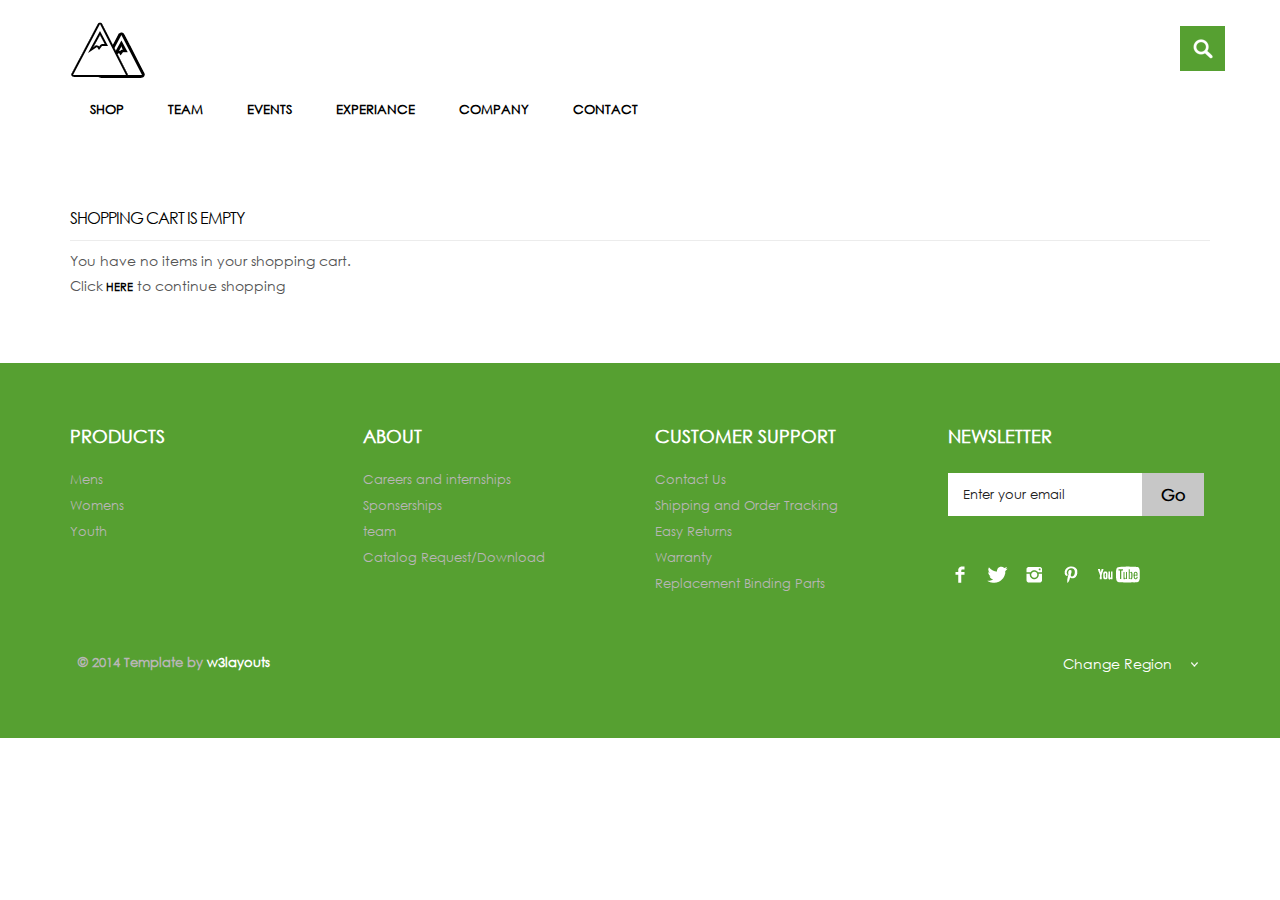
<file: checkout.html>
<!--A Design by W3layouts
Author: W3layout
Author URL: http://w3layouts.com
License: Creative Commons Attribution 3.0 Unported
License URL: http://creativecommons.org/licenses/by/3.0/
-->
<!DOCTYPE HTML>
<html>
<head>
<title>Free Snow Bootstrap Website Template | Checkout :: w3layouts</title>
<link href="css/bootstrap.css" rel='stylesheet' type='text/css' />
<link href="css/style.css" rel='stylesheet' type='text/css' />
<meta name="viewport" content="width=device-width, initial-scale=1, maximum-scale=1">
<meta http-equiv="Content-Type" content="text/html; charset=utf-8" />
<link href='http://fonts.googleapis.com/css?family=Open+Sans:400,300,600,700,800' rel='stylesheet' type='text/css'>
<script type="application/x-javascript"> addEventListener("load", function() { setTimeout(hideURLbar, 0); }, false); function hideURLbar(){ window.scrollTo(0,1); } </script>
<script src="js/jquery.min.js"></script>
<script type="text/javascript">
        $(document).ready(function() {
            $(".dropdown img.flag").addClass("flagvisibility");

            $(".dropdown dt a").click(function() {
                $(".dropdown dd ul").toggle();
            });
                        
            $(".dropdown dd ul li a").click(function() {
                var text = $(this).html();
                $(".dropdown dt a span").html(text);
                $(".dropdown dd ul").hide();
                $("#result").html("Selected value is: " + getSelectedValue("sample"));
            });
                        
            function getSelectedValue(id) {
                return $("#" + id).find("dt a span.value").html();
            }

            $(document).bind('click', function(e) {
                var $clicked = $(e.target);
                if (! $clicked.parents().hasClass("dropdown"))
                    $(".dropdown dd ul").hide();
            });


            $("#flagSwitcher").click(function() {
                $(".dropdown img.flag").toggleClass("flagvisibility");
            });
        });
     </script>
 </head>
<body>
	<div class="header">
		<div class="container">
			<div class="row">
			  <div class="col-md-12">
				 <div class="header-left">
					 <div class="logo">
						<a href="index.html"><img src="images/logo.png" alt=""/></a>
					 </div>
					 <div class="menu">
						  <a class="toggleMenu" href="#"><img src="images/nav.png" alt="" /></a>
						    <ul class="nav" id="nav">
						    	<li><a href="shop.html">Shop</a></li>
						    	<li><a href="team.html">Team</a></li>
						    	<li><a href="shop.html">Events</a></li>
						    	<li><a href="experiance.html">Experiance</a></li>
						    	<li><a href="shop.html">Company</a></li>
								<li><a href="contact.html">Contact</a></li>								
								<div class="clear"></div>
							</ul>
							<script type="text/javascript" src="js/responsive-nav.js"></script>
				    </div>							
	    		    <div class="clear"></div>
	    	    </div>
	            <div class="header_right">
	    		  <!-- start search-->
				   <div class="search-box">
							<div id="sb-search" class="sb-search">
								<form>
									<input class="sb-search-input" placeholder="Enter your search term..." type="search" name="search" id="search">
									<input class="sb-search-submit" type="submit" value="">
									<span class="sb-icon-search"> </span>
								</form>
							</div>
						</div>
						<!----search-scripts---->
						<script src="js/classie.js"></script>
						<script src="js/uisearch.js"></script>
						<script>
							new UISearch( document.getElementById( 'sb-search' ) );
						</script>
				    <ul class="icon1 sub-icon1 profile_img">
					 <li><a class="active-icon c1" href="#"> </a>
						<ul class="sub-icon1 list">
						  <div class="product_control_buttons">
						  	<a href="#"><img src="images/edit.png" alt=""/></a>
						  		<a href="#"><img src="images/close_edit.png" alt=""/></a>
						  </div>
						   <div class="clear"></div>
						  <li class="list_img"><img src="images/1.jpg" alt=""/></li>
						  <li class="list_desc"><h4><a href="#">velit esse molestie</a></h4><span class="actual">1 x
                          $12.00</span></li>
						  <div class="login_buttons">
							 <div class="check_button"><a href="checkout.html">Check out</a></div>
							 <div class="login_button"><a href="login.html">Login</a></div>
							 <div class="clear"></div>
						  </div>
						  <div class="clear"></div>
						</ul>
					 </li>
				   </ul>
		        <div class="clear"></div>
	       </div>
	      </div>
		 </div>
	    </div>
	  </div>
     <div class="main">
      <div class="shop_top">
		<div class="container">
			<h4 class="title">Shopping cart is empty</h4>
			<p class="cart">You have no items in your shopping cart.<br>Click<a href="index.html"> here</a> to continue shopping</p>
	     </div>
	   </div>
	  </div>
	  <div class="footer">
			<div class="container">
				<div class="row">
					<div class="col-md-3">
						<ul class="footer_box">
							<h4>Products</h4>
							<li><a href="#">Mens</a></li>
							<li><a href="#">Womens</a></li>
							<li><a href="#">Youth</a></li>
						</ul>
					</div>
					<div class="col-md-3">
						<ul class="footer_box">
							<h4>About</h4>
							<li><a href="#">Careers and internships</a></li>
							<li><a href="#">Sponserships</a></li>
							<li><a href="#">team</a></li>
							<li><a href="#">Catalog Request/Download</a></li>
						</ul>
					</div>
					<div class="col-md-3">
						<ul class="footer_box">
							<h4>Customer Support</h4>
							<li><a href="#">Contact Us</a></li>
							<li><a href="#">Shipping and Order Tracking</a></li>
							<li><a href="#">Easy Returns</a></li>
							<li><a href="#">Warranty</a></li>
							<li><a href="#">Replacement Binding Parts</a></li>
						</ul>
					</div>
					<div class="col-md-3">
						<ul class="footer_box">
							<h4>Newsletter</h4>
							<div class="footer_search">
				    		   <form>
				    			<input type="text" value="Enter your email" onfocus="this.value = '';" onblur="if (this.value == '') {this.value = 'Enter your email';}">
				    			<input type="submit" value="Go">
				    		   </form>
					        </div>
							<ul class="social">	
							  <li class="facebook"><a href="#"><span> </span></a></li>
							  <li class="twitter"><a href="#"><span> </span></a></li>
							  <li class="instagram"><a href="#"><span> </span></a></li>	
							  <li class="pinterest"><a href="#"><span> </span></a></li>	
							  <li class="youtube"><a href="#"><span> </span></a></li>										  				
						    </ul>
		   				</ul>
					</div>
				</div>
				<div class="row footer_bottom">
				    <div class="copy">
			           <p>© 2014 Template by <a href="http://w3layouts.com" target="_blank">w3layouts</a></p>
		            </div>
					  <dl id="sample" class="dropdown">
				        <dt><a href="#"><span>Change Region</span></a></dt>
				        <dd>
				            <ul>
				                <li><a href="#">Australia<img class="flag" src="images/as.png" alt="" /><span class="value">AS</span></a></li>
				                <li><a href="#">Sri Lanka<img class="flag" src="images/srl.png" alt="" /><span class="value">SL</span></a></li>
				                <li><a href="#">Newziland<img class="flag" src="images/nz.png" alt="" /><span class="value">NZ</span></a></li>
				                <li><a href="#">Pakistan<img class="flag" src="images/pk.png" alt="" /><span class="value">Pk</span></a></li>
				                <li><a href="#">United Kingdom<img class="flag" src="images/uk.png" alt="" /><span class="value">UK</span></a></li>
				                <li><a href="#">United States<img class="flag" src="images/us.png" alt="" /><span class="value">US</span></a></li>
				            </ul>
				         </dd>
	   				  </dl>
   				</div>
			</div>
		</div>
</body>	
</html>
</file>
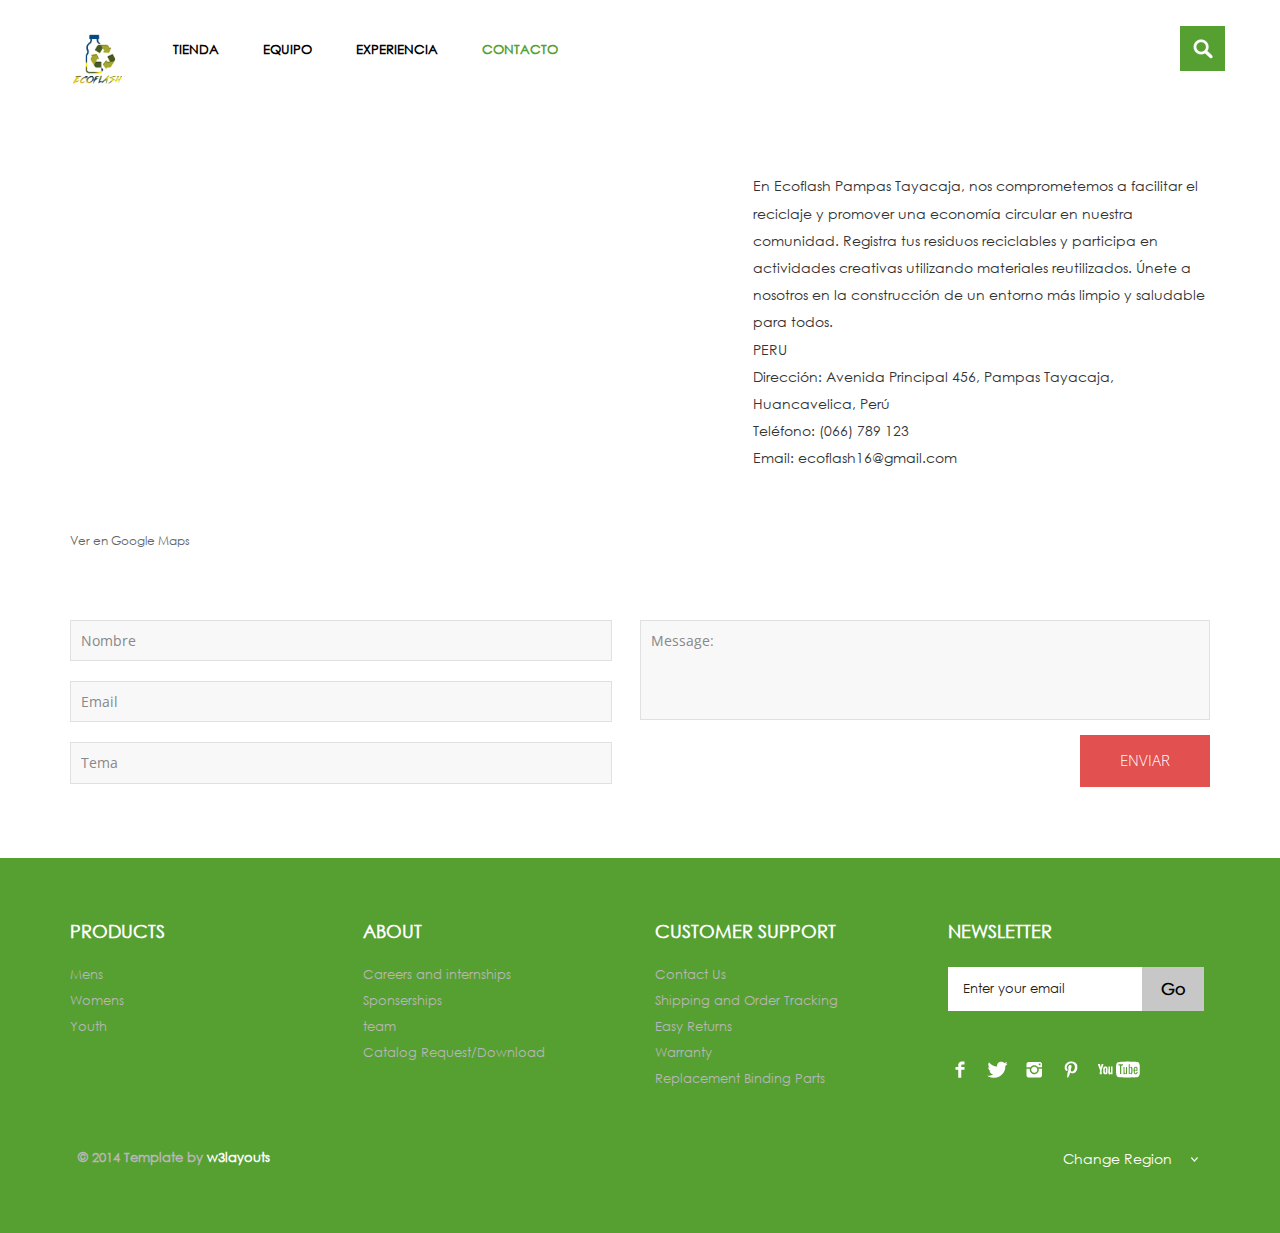
<file: contact.html>
<!--A Design by W3layouts
Author: W3layout
Author URL: http://w3layouts.com
License: Creative Commons Attribution 3.0 Unported
License URL: http://creativecommons.org/licenses/by/3.0/
-->
<!DOCTYPE HTML>
<html>
<head>
<title>Free Snow Bootstrap Website Template | Contact :: w3layouts</title>
<link href="css/bootstrap.css" rel='stylesheet' type='text/css' />
<link href="css/style.css" rel='stylesheet' type='text/css' />
<meta name="viewport" content="width=device-width, initial-scale=1, maximum-scale=1">
<meta http-equiv="Content-Type" content="text/html; charset=utf-8" />
<link href='http://fonts.googleapis.com/css?family=Open+Sans:400,300,600,700,800' rel='stylesheet' type='text/css'>
<script type="application/x-javascript"> addEventListener("load", function() { setTimeout(hideURLbar, 0); }, false); function hideURLbar(){ window.scrollTo(0,1); } </script>
<script src="js/jquery.min.js"></script>
<script type="text/javascript">
        $(document).ready(function() {
            $(".dropdown img.flag").addClass("flagvisibility");

            $(".dropdown dt a").click(function() {
                $(".dropdown dd ul").toggle();
            });
                        
            $(".dropdown dd ul li a").click(function() {
                var text = $(this).html();
                $(".dropdown dt a span").html(text);
                $(".dropdown dd ul").hide();
                $("#result").html("Selected value is: " + getSelectedValue("sample"));
            });
                        
            function getSelectedValue(id) {
                return $("#" + id).find("dt a span.value").html();
            }

            $(document).bind('click', function(e) {
                var $clicked = $(e.target);
                if (! $clicked.parents().hasClass("dropdown"))
                    $(".dropdown dd ul").hide();
            });


            $("#flagSwitcher").click(function() {
                $(".dropdown img.flag").toggleClass("flagvisibility");
            });
        });
     </script>
 </head>
<body>
	<div class="header">
		<div class="container">
			<div class="row">
			  <div class="col-md-12">
				 <div class="header-left">
					 <div class="logo">
						<a href="index.html"><div   class="logo-img"  alt="" ></div></a>
					 </div>
					
					
					<div class="menu">
						<a class="toggleMenu" href="#"><img src="images/nav.png" alt="" /></a>
						  <ul class="nav" id="nav">
							  <li><a href="shop.html">Tienda</a></li>
							  <li><a href="team.html">Equipo</a></li>
							  <li ><a href="experiance.html">Experiencia</a></li>
							  <li  class="current"><a href="contact.html">Contacto</a></li>								
							  <div class="clear"></div>
						  </ul>
						  <script type="text/javascript" src="js/responsive-nav.js"></script>
				  </div>
	    		    <div class="clear"></div>
	    	    </div>
	            <div class="header_right">
	    		  <!-- start search-->
				      <div class="search-box">
							<div id="sb-search" class="sb-search">
								<form>
									<input class="sb-search-input" placeholder="Enter your search term..." type="search" name="search" id="search">
									<input class="sb-search-submit" type="submit" value="">
									<span class="sb-icon-search"> </span>
								</form>
							</div>
						</div>
						<!----search-scripts---->
						<script src="js/classie.js"></script>
						<script src="js/uisearch.js"></script>
						<script>
							new UISearch( document.getElementById( 'sb-search' ) );
						</script>
						<!----//search-scripts---->
				    <ul class="icon1 sub-icon1 profile_img">
					 <li><a class="active-icon c1" href="#"> </a>
						<ul class="sub-icon1 list">
						  <div class="product_control_buttons">
						  	<a href="#"><img src="images/edit.png" alt=""/></a>
						  		<a href="#"><img src="images/close_edit.png" alt=""/></a>
						  </div>
						   <div class="clear"></div>
						  <li class="list_img"><img src="images/1.jpg" alt=""/></li>
						  <li class="list_desc"><h4><a href="#">velit esse molestie</a></h4><span class="actual">1 x
                          $12.00</span></li>
						  <div class="login_buttons">
							 <div class="check_button"><a href="checkout.html">Check out</a></div>
							 <div class="login_button"><a href="login.html">Login</a></div>
							 <div class="clear"></div>
						  </div>
						  <div class="clear"></div>
						</ul>
					 </li>
				   </ul>
		           <div class="clear"></div>
	       </div>
	      </div>
		 </div>
	    </div>
	  </div>
     <div class="main">
      <div class="shop_top">
		<div class="container">
			<div class="row">
				<div class="col-md-7">
				  <div class="map">
					<iframe width="100%" height="350" frameborder="0" scrolling="no" marginheight="0" marginwidth="0" src="https://maps.google.com/maps?q=Pampas%20Tayacaja,%20Huancavelica,%20Peru&output=embed"></iframe><br><small><a href="https://maps.google.com/maps?q=Pampas%20Tayacaja,%20Huancavelica,%20Peru" style="color:#666;text-align:left;font-size:12px">Ver en Google Maps</a></small>

				  </div>
				</div>
				<div class="col-md-5">
					
					<div class="address">
						   		<p>En Ecoflash Pampas Tayacaja, nos comprometemos a facilitar el reciclaje y promover una economía circular en nuestra comunidad. Registra tus residuos reciclables y participa en actividades creativas utilizando materiales reutilizados. Únete a nosotros en la construcción de un entorno más limpio y saludable para todos.

								   </p>
						   		<p>PERU</p>
				   		<p>Dirección: Avenida Principal 456, Pampas Tayacaja, Huancavelica, Perú</p>
				   		<p>Teléfono: (066) 789 123</p>
				   		<p>Email: ecoflash16@gmail.com</p>
				   </div>
				</div>
			</div>
			<div class="row">
				<div class="col-md-12 contact">
				  <form method="post" action="contact-post.html">
					<div class="to">
                     	<input type="text" class="text" value="Nombre" onfocus="this.value = '';" onblur="if (this.value == '') {this.value = 'Name';}">
					 	<input type="text" class="text" value="Email" onfocus="this.value = '';" onblur="if (this.value == '') {this.value = 'Email';}">
					 	<input type="text" class="text" value="Tema" onfocus="this.value = '';" onblur="if (this.value == '') {this.value = 'Subject';}">
					</div>
					<div class="text">
	                   <textarea value="Mensaje:" onfocus="this.value = '';" onblur="if (this.value == '') {this.value = 'Message';}">Message:</textarea>
	                   <div class="form-submit">
			           <input name="submit" type="submit" id="submit" value="ENVIAR"><br>
			           </div>
	                </div>
	                <div class="clear"></div>
                   </form>
			     </div>
		    </div>
	     </div>
	   </div>
	  </div>
	  <div class="footer">
			<div class="container">
				<div class="row">
					<div class="col-md-3">
						<ul class="footer_box">
							<h4>Products</h4>
							<li><a href="#">Mens</a></li>
							<li><a href="#">Womens</a></li>
							<li><a href="#">Youth</a></li>
						</ul>
					</div>
					<div class="col-md-3">
						<ul class="footer_box">
							<h4>About</h4>
							<li><a href="#">Careers and internships</a></li>
							<li><a href="#">Sponserships</a></li>
							<li><a href="#">team</a></li>
							<li><a href="#">Catalog Request/Download</a></li>
						</ul>
					</div>
					<div class="col-md-3">
						<ul class="footer_box">
							<h4>Customer Support</h4>
							<li><a href="#">Contact Us</a></li>
							<li><a href="#">Shipping and Order Tracking</a></li>
							<li><a href="#">Easy Returns</a></li>
							<li><a href="#">Warranty</a></li>
							<li><a href="#">Replacement Binding Parts</a></li>
						</ul>
					</div>
					<div class="col-md-3">
						<ul class="footer_box">
							<h4>Newsletter</h4>
							<div class="footer_search">
				    		   <form>
				    			<input type="text" value="Enter your email" onfocus="this.value = '';" onblur="if (this.value == '') {this.value = 'Enter your email';}">
				    			<input type="submit" value="Go">
				    		   </form>
					        </div>
							<ul class="social">	
							  <li class="facebook"><a href="#"><span> </span></a></li>
							  <li class="twitter"><a href="#"><span> </span></a></li>
							  <li class="instagram"><a href="#"><span> </span></a></li>	
							  <li class="pinterest"><a href="#"><span> </span></a></li>	
							  <li class="youtube"><a href="#"><span> </span></a></li>										  				
						    </ul>
		   				</ul>
					</div>
				</div>
				<div class="row footer_bottom">
				    <div class="copy">
			           <p>© 2014 Template by <a href="http://w3layouts.com" target="_blank">w3layouts</a></p>
		            </div>
					  <dl id="sample" class="dropdown">
				        <dt><a href="#"><span>Change Region</span></a></dt>
				        <dd>
				            <ul>
				                <li><a href="#">Australia<img class="flag" src="images/as.png" alt="" /><span class="value">AS</span></a></li>
				                <li><a href="#">Sri Lanka<img class="flag" src="images/srl.png" alt="" /><span class="value">SL</span></a></li>
				                <li><a href="#">Newziland<img class="flag" src="images/nz.png" alt="" /><span class="value">NZ</span></a></li>
				                <li><a href="#">Pakistan<img class="flag" src="images/pk.png" alt="" /><span class="value">Pk</span></a></li>
				                <li><a href="#">United Kingdom<img class="flag" src="images/uk.png" alt="" /><span class="value">UK</span></a></li>
				                <li><a href="#">United States<img class="flag" src="images/us.png" alt="" /><span class="value">US</span></a></li>
				            </ul>
				         </dd>
	   				  </dl>
   				</div>
			</div>
		</div>
</body>	
</html>
</file>
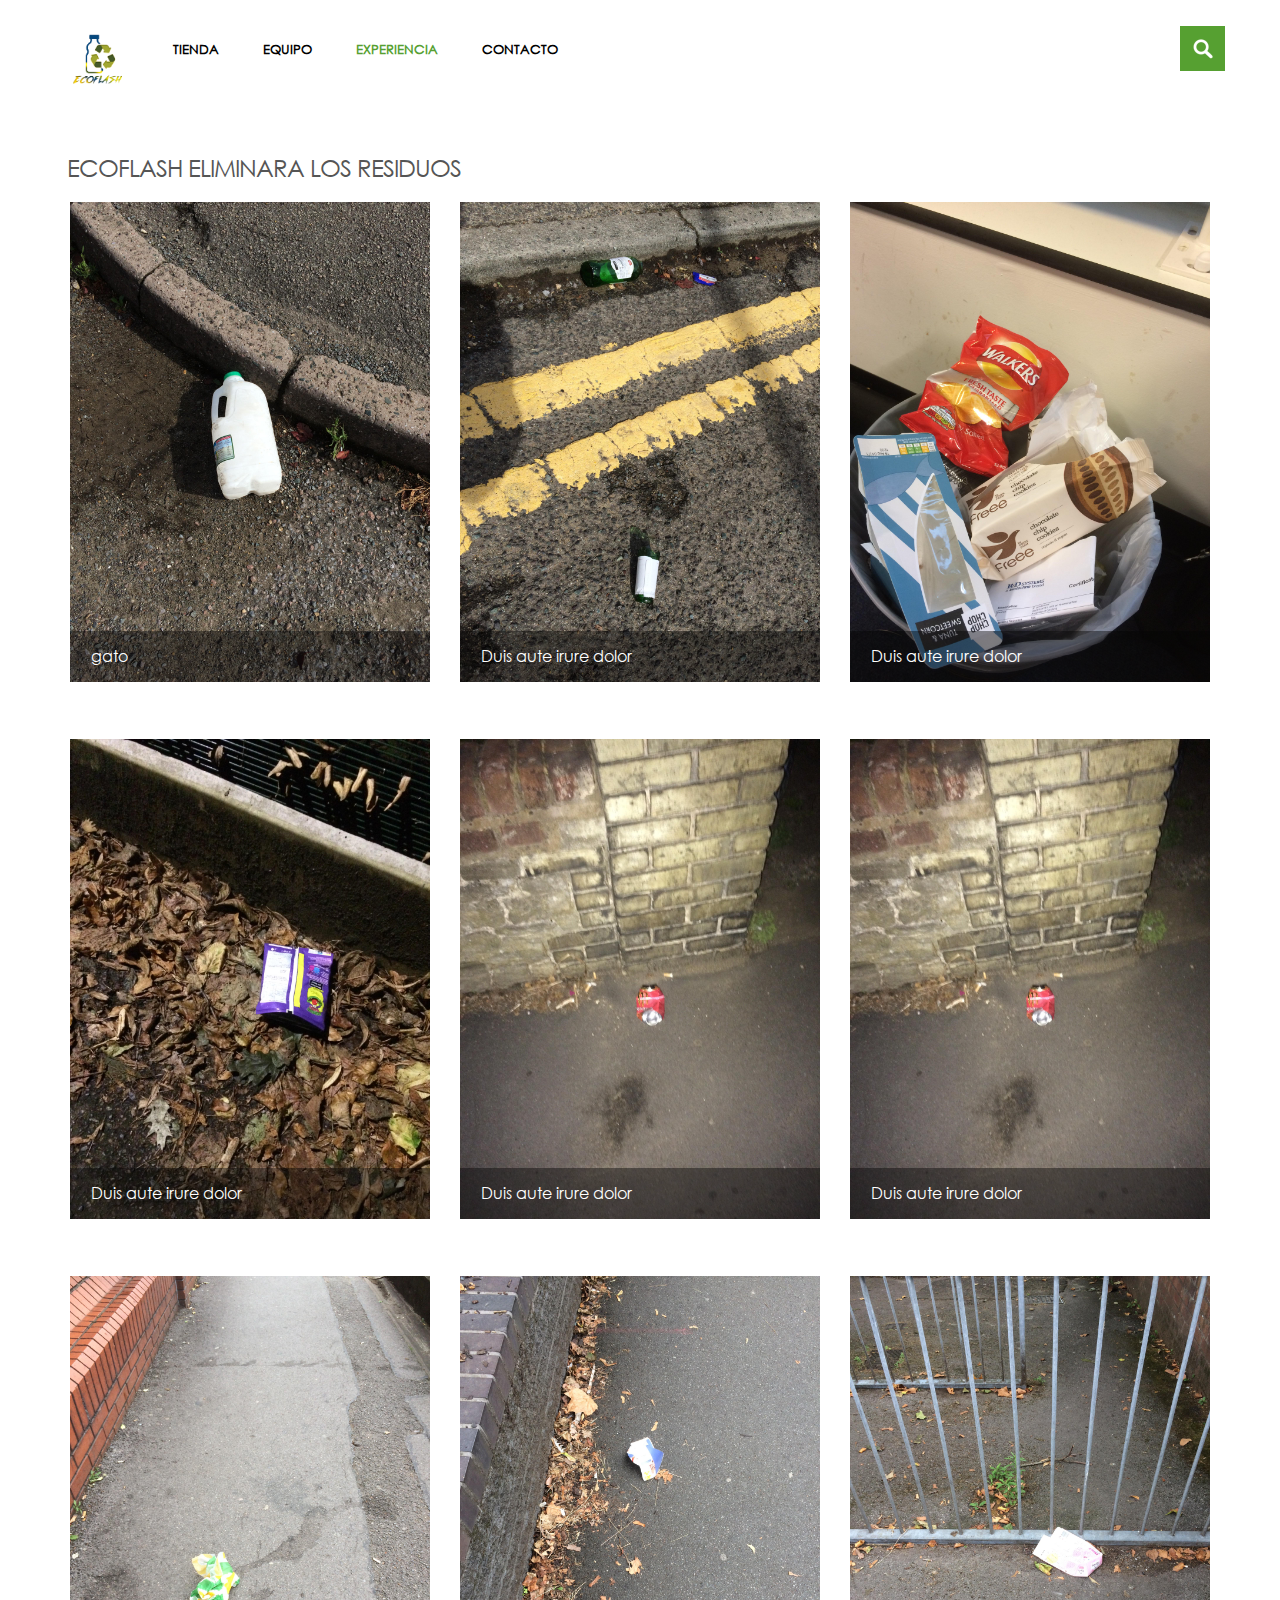
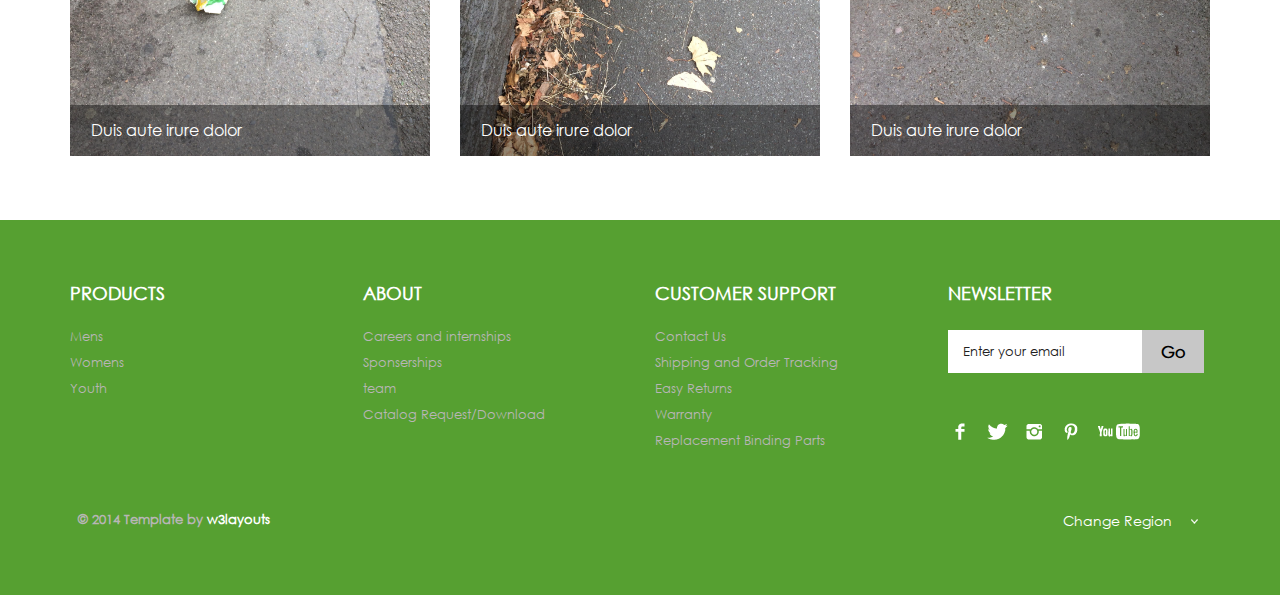
<file: experiance.html>
<!--A Design by W3layouts
Author: W3layout
Author URL: http://w3layouts.com
License: Creative Commons Attribution 3.0 Unported
License URL: http://creativecommons.org/licenses/by/3.0/
-->
<!DOCTYPE HTML>
<html>
<head>
<title>Free Snow Bootstrap Website Template | Home :: w3layouts</title>
<link href="css/bootstrap.css" rel='stylesheet' type='text/css' />
<link href="css/style.css" rel='stylesheet' type='text/css' />
<meta name="viewport" content="width=device-width, initial-scale=1, maximum-scale=1">
<meta http-equiv="Content-Type" content="text/html; charset=utf-8" />
<link href='http://fonts.googleapis.com/css?family=Open+Sans:400,300,600,700,800' rel='stylesheet' type='text/css'>
<script type="application/x-javascript"> addEventListener("load", function() { setTimeout(hideURLbar, 0); }, false); function hideURLbar(){ window.scrollTo(0,1); } </script>
<script src="js/jquery.min.js"></script>
<!--<script src="js/jquery.easydropdown.js"></script>-->
<!--start slider -->
<link rel="stylesheet" href="css/fwslider.css" media="all">
<script src="js/jquery-ui.min.js"></script>
<script src="js/fwslider.js"></script>
<!--end slider -->
<script type="text/javascript">
        $(document).ready(function() {
            $(".dropdown img.flag").addClass("flagvisibility");

            $(".dropdown dt a").click(function() {
                $(".dropdown dd ul").toggle();
            });
                        
            $(".dropdown dd ul li a").click(function() {
                var text = $(this).html();
                $(".dropdown dt a span").html(text);
                $(".dropdown dd ul").hide();
                $("#result").html("Selected value is: " + getSelectedValue("sample"));
            });
                        
            function getSelectedValue(id) {
                return $("#" + id).find("dt a span.value").html();
            }

            $(document).bind('click', function(e) {
                var $clicked = $(e.target);
                if (! $clicked.parents().hasClass("dropdown"))
                    $(".dropdown dd ul").hide();
            });


            $("#flagSwitcher").click(function() {
                $(".dropdown img.flag").toggleClass("flagvisibility");
            });
        });
     </script>
</head>
<body>
	<div class="header">
		
		<div class="container">
			<div class="row">
			  <div class="col-md-12">
				 <div class="header-left">
					 <div class="logo">
						<a href="index.html"><div   class="logo-img"  alt="" ></div></a>
					 </div>
					
					
					<div class="menu">
						<a class="toggleMenu" href="#"><img src="images/nav.png" alt="" /></a>
						  <ul class="nav" id="nav">
							  <li><a href="shop.html">Tienda</a></li>
							  <li><a href="team.html">Equipo</a></li>
							  <li  class="current" ><a href="experiance.html">Experiencia</a></li>
							  <li ><a href="contact.html">Contacto</a></li>								
							  <div class="clear"></div>
						  </ul>
						  <script type="text/javascript" src="js/responsive-nav.js"></script>
				  </div>
	    		    <div class="clear"></div>
	    	    </div>
	            <div class="header_right">
	    		  <!-- start search-->
				      <div class="search-box">
							<div id="sb-search" class="sb-search">
								<form>
									<input class="sb-search-input" placeholder="Enter your search term..." type="search" name="search" id="search">
									<input class="sb-search-submit" type="submit" value="">
									<span class="sb-icon-search"> </span>
								</form>
							</div>
						</div>
						<!----search-scripts---->
						<script src="js/classie.js"></script>
						<script src="js/uisearch.js"></script>
						<script>
							new UISearch( document.getElementById( 'sb-search' ) );
						</script>
						<!----//search-scripts---->
				    <ul class="icon1 sub-icon1 profile_img">
					 <li><a class="active-icon c1" href="#"> </a>
						<ul class="sub-icon1 list">
						  <div class="product_control_buttons">
						  	<a href="#"><img src="images/edit.png" alt=""/></a>
						  		<a href="#"><img src="images/close_edit.png" alt=""/></a>
						  </div>
						   <div class="clear"></div>
						  <li class="list_img"><img src="images/1.jpg" alt=""/></li>
						  <li class="list_desc"><h4><a href="#">velit esse molestie</a></h4><span class="actual">1 x
                          $12.00</span></li>
						  <div class="login_buttons">
							 <div class="check_button"><a href="checkout.html">Check out</a></div>
							 <div class="login_button"><a href="login.html">Login</a></div>
							 <div class="clear"></div>
						  </div>
						  <div class="clear"></div>
						</ul>
					 </li>
				   </ul>
		           <div class="clear"></div>
	       </div>
	      </div>
		 </div>
	    </div>
     <div class="main">
      <div class="shop_top">
		<div class="container">
			<div class="row ex_box">
				<h3 class="m_2">Ecoflash eliminara los residuos</h3>
				<div class="col-md-4 team1">
				<div class="img_section magnifier2">
				  <a class="fancybox" href="./images/gato/000000.JPG" data-fancybox-group="gallery" title="Lorem ipsum dolor sit amet"><img src="images/gato/000000.JPG" class="img-responsive" alt=""><span> </span>
					<div class="img_section_txt">
						gato
					</div>
				</a></div>
				</div>
				<div class="col-md-4 team1">
				<div class="img_section magnifier2">
				  <a class="fancybox" href="images/gato/000001.JPG" data-fancybox-group="gallery" title="Lorem ipsum dolor sit amet"><img src="images/gato/000001.JPG" class="img-responsive" alt=""><span> </span>
					<div class="img_section_txt">
						Duis aute irure dolor
					</div>
				</a></div>
				</div>
				<div class="col-md-4 team1">
				<div class="img_section magnifier2">
				  <a class="fancybox" href="images/gato/000005.JPG" data-fancybox-group="gallery" title="Lorem ipsum dolor sit amet"><img src="images/gato/000005.JPG" class="img-responsive" alt=""><span> </span>
					<div class="img_section_txt">
						Duis aute irure dolor
					</div>
				</a></div>
				</div>
		    </div>
		    <div class="row ex_box">
				<div class="col-md-4 team1">
				<div class="img_section magnifier2">
				  <a class="fancybox" href="images/gato/000006.JPG" data-fancybox-group="gallery" title="Lorem ipsum dolor sit amet"><img src="images/gato/000006.JPG" class="img-responsive" alt=""><span> </span>
					<div class="img_section_txt">
						Duis aute irure dolor
					</div>
				</a></div>
				</div>
				<div class="col-md-4 team1">
				<div class="img_section magnifier2">
				  <a class="fancybox" href="images/gato/000007.JPG" data-fancybox-group="gallery" title="Lorem ipsum dolor sit amet"><img src="images/gato/000007.JPG" class="img-responsive" alt=""><span> </span>
					<div class="img_section_txt">
						Duis aute irure dolor
					</div>
				</a></div>
				</div>
				<div class="col-md-4 team1">
				<div class="img_section magnifier2">
				  <a class="fancybox" href="images/gato/000009.JPG" data-fancybox-group="gallery" title="Lorem ipsum dolor sit amet"><img src="images/gato/000007.JPG" class="img-responsive" alt=""><span> </span>
					<div class="img_section_txt">
						Duis aute irure dolor
					</div>
				</a></div>
				</div>
		    </div>
		    <div class="row ex1_box">
			   <div class="col-md-4 team1">
				<div class="img_section magnifier2">
				  <a class="fancybox" href="images/gato/000017.JPG" data-fancybox-group="gallery" title="Lorem ipsum dolor sit amet"><img src="images/gato/000017.JPG" class="img-responsive" alt=""><span> </span>
					<div class="img_section_txt">
						Duis aute irure dolor
					</div>
				</a></div>
				</div>
				<div class="col-md-4 team1">
				<div class="img_section magnifier2">
				  <a class="fancybox" href="images/gato/000012.JPG" data-fancybox-group="gallery" title="Lorem ipsum dolor sit amet"><img src="images/gato/000012.JPG" class="img-responsive" alt=""><span> </span>
					<div class="img_section_txt">
						Duis aute irure dolor
					</div>
				</a></div>
				</div>
				<div class="col-md-4 team1">
				<div class="img_section magnifier2">
				  <a class="fancybox" href="images/gato/000015.JPG" data-fancybox-group="gallery" title="Lorem ipsum dolor sit amet"><img src="images/gato/000015.JPG" class="img-responsive" alt=""><span> </span>
					<div class="img_section_txt">
						Duis aute irure dolor
					</div>
				</a></div>
			   </div>
		    </div>
		 </div>
	   </div>
	  </div>
	  <div class="footer">
			<div class="container">
				<div class="row">
					<div class="col-md-3">
						<ul class="footer_box">
							<h4>Products</h4>
							<li><a href="#">Mens</a></li>
							<li><a href="#">Womens</a></li>
							<li><a href="#">Youth</a></li>
						</ul>
					</div>
					<div class="col-md-3">
						<ul class="footer_box">
							<h4>About</h4>
							<li><a href="#">Careers and internships</a></li>
							<li><a href="#">Sponserships</a></li>
							<li><a href="#">team</a></li>
							<li><a href="#">Catalog Request/Download</a></li>
						</ul>
					</div>
					<div class="col-md-3">
						<ul class="footer_box">
							<h4>Customer Support</h4>
							<li><a href="#">Contact Us</a></li>
							<li><a href="#">Shipping and Order Tracking</a></li>
							<li><a href="#">Easy Returns</a></li>
							<li><a href="#">Warranty</a></li>
							<li><a href="#">Replacement Binding Parts</a></li>
						</ul>
					</div>
					<div class="col-md-3">
						<ul class="footer_box">
							<h4>Newsletter</h4>
							<div class="footer_search">
				    		   <form>
				    			<input type="text" value="Enter your email" onfocus="this.value = '';" onblur="if (this.value == '') {this.value = 'Enter your email';}">
				    			<input type="submit" value="Go">
				    		   </form>
					        </div>
							<ul class="social">	
							  <li class="facebook"><a href="#"><span> </span></a></li>
							  <li class="twitter"><a href="#"><span> </span></a></li>
							  <li class="instagram"><a href="#"><span> </span></a></li>	
							  <li class="pinterest"><a href="#"><span> </span></a></li>	
							  <li class="youtube"><a href="#"><span> </span></a></li>										  				
						    </ul>
		   				</ul>
					</div>
				</div>
				<div class="row footer_bottom">
				    <div class="copy">
			           <p>© 2014 Template by <a href="http://w3layouts.com" target="_blank">w3layouts</a></p>
		            </div>
					  <dl id="sample" class="dropdown">
				        <dt><a href="#"><span>Change Region</span></a></dt>
				        <dd>
				            <ul>
				                <li><a href="#">Australia<img class="flag" src="images/as.png" alt="" /><span class="value">AS</span></a></li>
				                <li><a href="#">Sri Lanka<img class="flag" src="images/srl.png" alt="" /><span class="value">SL</span></a></li>
				                <li><a href="#">Newziland<img class="flag" src="images/nz.png" alt="" /><span class="value">NZ</span></a></li>
				                <li><a href="#">Pakistan<img class="flag" src="images/pk.png" alt="" /><span class="value">Pk</span></a></li>
				                <li><a href="#">United Kingdom<img class="flag" src="images/uk.png" alt="" /><span class="value">UK</span></a></li>
				                <li><a href="#">United States<img class="flag" src="images/us.png" alt="" /><span class="value">US</span></a></li>
				            </ul>
				         </dd>
	   				  </dl>
   				</div>
			</div>
		</div>
</body>	
</html>
</file>
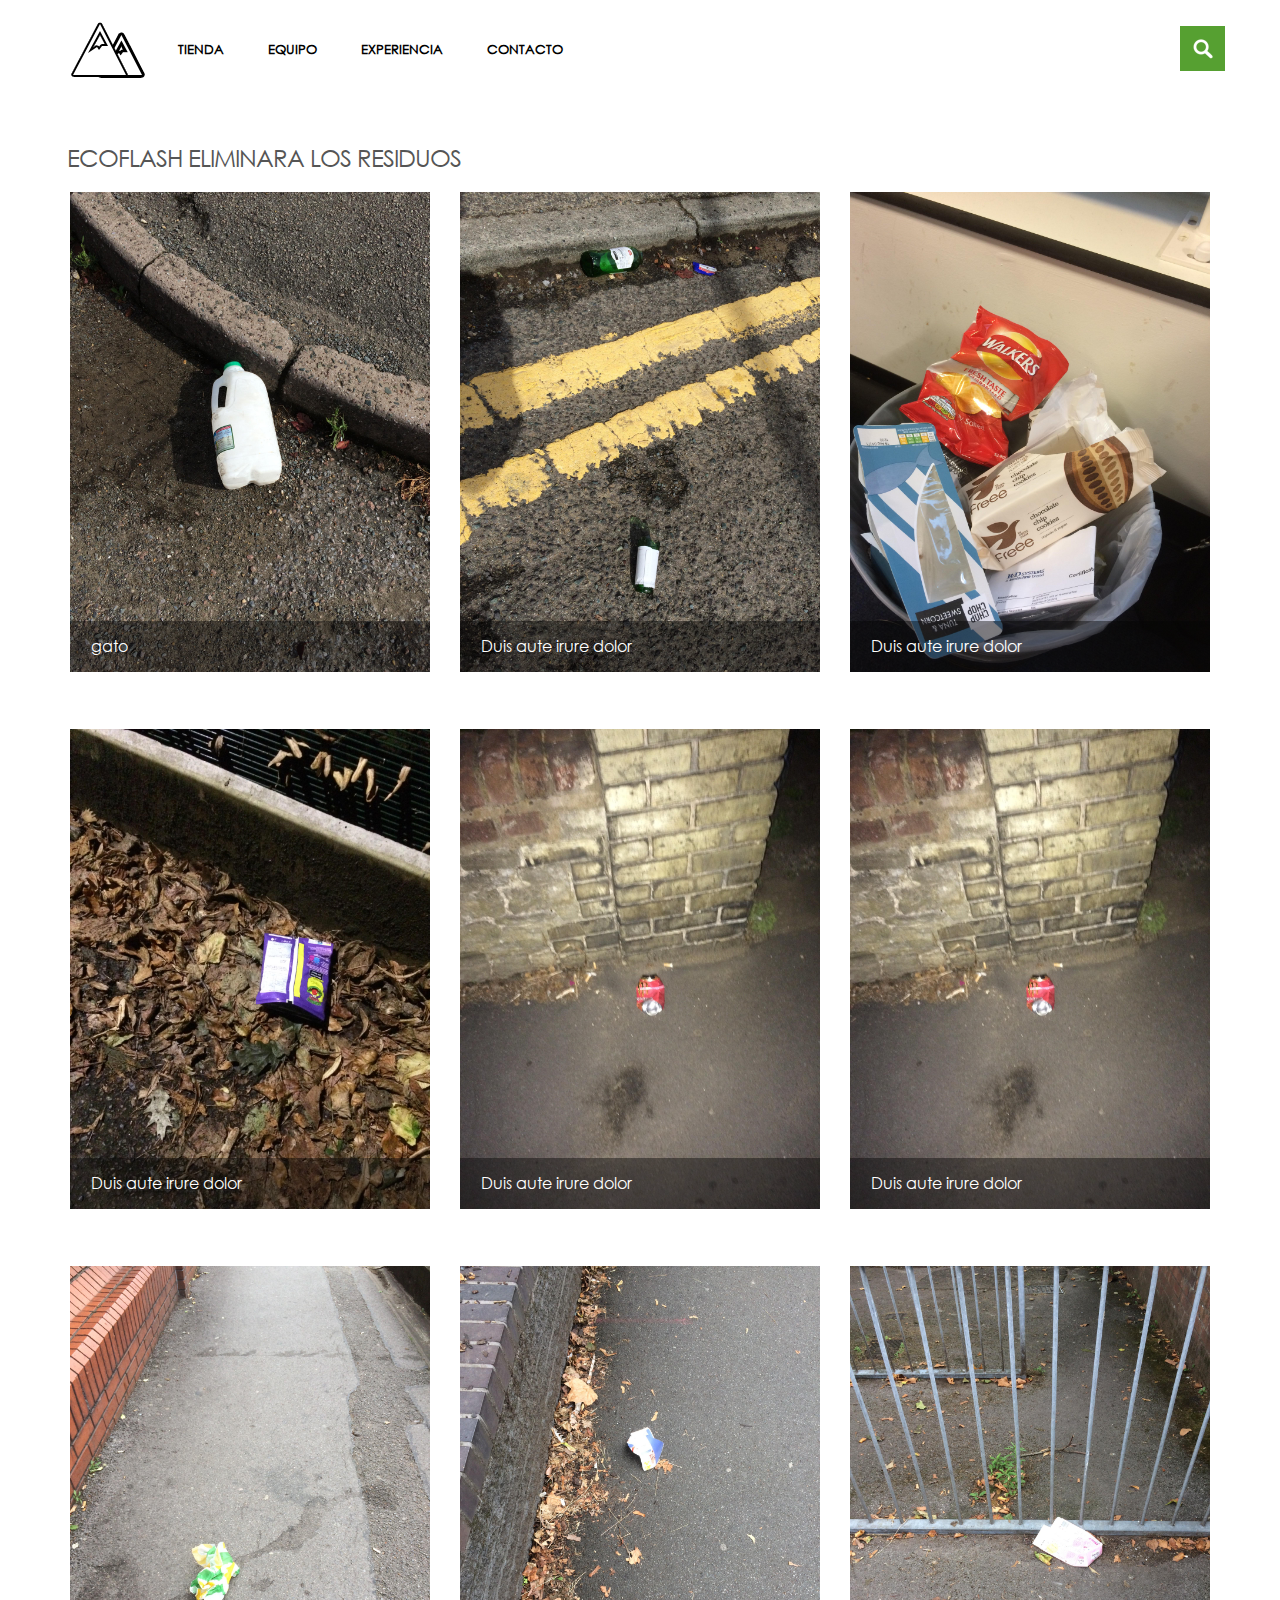
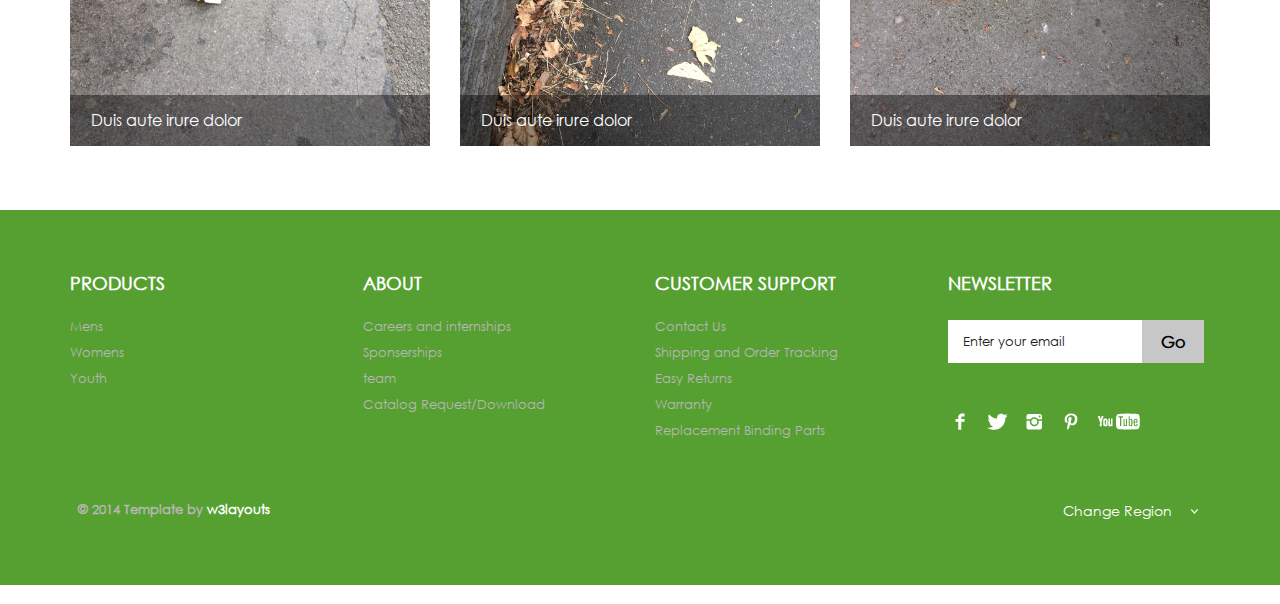
<file: experiencia2.html>
<!--A Design by W3layouts
Author: W3layout
Author URL: http://w3layouts.com
License: Creative Commons Attribution 3.0 Unported
License URL: http://creativecommons.org/licenses/by/3.0/
-->
<!DOCTYPE HTML>
<html>
<head>
<title>Free Snow Bootstrap Website Template | Home :: w3layouts</title>
<link href="css/bootstrap.css" rel='stylesheet' type='text/css' />
<link href="css/style.css" rel='stylesheet' type='text/css' />
<meta name="viewport" content="width=device-width, initial-scale=1, maximum-scale=1">
<meta http-equiv="Content-Type" content="text/html; charset=utf-8" />
<link href='http://fonts.googleapis.com/css?family=Open+Sans:400,300,600,700,800' rel='stylesheet' type='text/css'>
<script type="application/x-javascript"> addEventListener("load", function() { setTimeout(hideURLbar, 0); }, false); function hideURLbar(){ window.scrollTo(0,1); } </script>
<script src="js/jquery.min.js"></script>
<!--<script src="js/jquery.easydropdown.js"></script>-->
<!--start slider -->
<link rel="stylesheet" href="css/fwslider.css" media="all">
<script src="js/jquery-ui.min.js"></script>
<script src="js/fwslider.js"></script>
<!--end slider -->
<script type="text/javascript">
        $(document).ready(function() {
            $(".dropdown img.flag").addClass("flagvisibility");

            $(".dropdown dt a").click(function() {
                $(".dropdown dd ul").toggle();
            });
                        
            $(".dropdown dd ul li a").click(function() {
                var text = $(this).html();
                $(".dropdown dt a span").html(text);
                $(".dropdown dd ul").hide();
                $("#result").html("Selected value is: " + getSelectedValue("sample"));
            });
                        
            function getSelectedValue(id) {
                return $("#" + id).find("dt a span.value").html();
            }

            $(document).bind('click', function(e) {
                var $clicked = $(e.target);
                if (! $clicked.parents().hasClass("dropdown"))
                    $(".dropdown dd ul").hide();
            });


            $("#flagSwitcher").click(function() {
                $(".dropdown img.flag").toggleClass("flagvisibility");
            });
        });
     </script>
</head>
<body>
	<div class="header">
		
        <div class="container">
			<div class="row">
			  <div class="col-md-12">
				 <div class="header-left">
					 <div class="logo">
						<a href="index.html"><img src="images/logo.png" alt=""/></a>
					 </div>
					
					
					<div class="menu">
						<a class="toggleMenu" href="#"><img src="images/nav.png" alt="" /></a>
						  <ul class="nav" id="nav">
							  <li><a href="shop.html">Tienda</a></li>
							  <li><a href="team.html">Equipo</a></li>
							  <li ><a href="experiance.html">Experiencia</a></li>
							  <li ><a href="contact.html">Contacto</a></li>								
							  <div class="clear"></div>
						  </ul>
						  <script type="text/javascript" src="js/responsive-nav.js"></script>
				  </div>
	    		    <div class="clear"></div>
	    	    </div>
	            <div class="header_right">
	    		  <!-- start search-->
				      <div class="search-box">
							<div id="sb-search" class="sb-search">
								<form>
									<input class="sb-search-input" placeholder="Enter your search term..." type="search" name="search" id="search">
									<input class="sb-search-submit" type="submit" value="">
									<span class="sb-icon-search"> </span>
								</form>
							</div>
						</div>
						<!----search-scripts---->
						<script src="js/classie.js"></script>
						<script src="js/uisearch.js"></script>
						<script>
							new UISearch( document.getElementById( 'sb-search' ) );
						</script>
						<!----//search-scripts---->
				    <ul class="icon1 sub-icon1 profile_img">
					 <li><a class="active-icon c1" href="#"> </a>
						<ul class="sub-icon1 list">
						  <div class="product_control_buttons">
						  	<a href="#"><img src="images/edit.png" alt=""/></a>
						  		<a href="#"><img src="images/close_edit.png" alt=""/></a>
						  </div>
						   <div class="clear"></div>
						  <li class="list_img"><img src="images/1.jpg" alt=""/></li>
						  <li class="list_desc"><h4><a href="#">velit esse molestie</a></h4><span class="actual">1 x
                          $12.00</span></li>
						  <div class="login_buttons">
							 <div class="check_button"><a href="checkout.html">Check out</a></div>
							 <div class="login_button"><a href="login.html">Login</a></div>
							 <div class="clear"></div>
						  </div>
						  <div class="clear"></div>
						</ul>
					 </li>
				   </ul>
		           <div class="clear"></div>
	       </div>
	      </div>
		 </div>
	    </div>
     <div class="main">
      <div class="shop_top">
		<div class="container">
			<div class="row ex_box">
				<h3 class="m_2">Ecoflash eliminara los residuos</h3>
				<div class="col-md-4 team1">
				<div class="img_section magnifier2">
				  <a class="fancybox" href="./images/gato/000000.JPG" data-fancybox-group="gallery" title="Lorem ipsum dolor sit amet"><img src="images/gato/000000.JPG" class="img-responsive" alt=""><span> </span>
					<div class="img_section_txt">
						gato
					</div>
				</a></div>
				</div>
				<div class="col-md-4 team1">
				<div class="img_section magnifier2">
				  <a class="fancybox" href="images/gato/000001.JPG" data-fancybox-group="gallery" title="Lorem ipsum dolor sit amet"><img src="images/gato/000001.JPG" class="img-responsive" alt=""><span> </span>
					<div class="img_section_txt">
						Duis aute irure dolor
					</div>
				</a></div>
				</div>
				<div class="col-md-4 team1">
				<div class="img_section magnifier2">
				  <a class="fancybox" href="images/gato/000005.JPG" data-fancybox-group="gallery" title="Lorem ipsum dolor sit amet"><img src="images/gato/000005.JPG" class="img-responsive" alt=""><span> </span>
					<div class="img_section_txt">
						Duis aute irure dolor
					</div>
				</a></div>
				</div>
		    </div>
		    <div class="row ex_box">
				<div class="col-md-4 team1">
				<div class="img_section magnifier2">
				  <a class="fancybox" href="images/gato/000006.JPG" data-fancybox-group="gallery" title="Lorem ipsum dolor sit amet"><img src="images/gato/000006.JPG" class="img-responsive" alt=""><span> </span>
					<div class="img_section_txt">
						Duis aute irure dolor
					</div>
				</a></div>
				</div>
				<div class="col-md-4 team1">
				<div class="img_section magnifier2">
				  <a class="fancybox" href="images/gato/000007.JPG" data-fancybox-group="gallery" title="Lorem ipsum dolor sit amet"><img src="images/gato/000007.JPG" class="img-responsive" alt=""><span> </span>
					<div class="img_section_txt">
						Duis aute irure dolor
					</div>
				</a></div>
				</div>
				<div class="col-md-4 team1">
				<div class="img_section magnifier2">
				  <a class="fancybox" href="images/gato/000009.JPG" data-fancybox-group="gallery" title="Lorem ipsum dolor sit amet"><img src="images/gato/000007.JPG" class="img-responsive" alt=""><span> </span>
					<div class="img_section_txt">
						Duis aute irure dolor
					</div>
				</a></div>
				</div>
		    </div>
		    <div class="row ex1_box">
			   <div class="col-md-4 team1">
				<div class="img_section magnifier2">
				  <a class="fancybox" href="images/gato/000017.JPG" data-fancybox-group="gallery" title="Lorem ipsum dolor sit amet"><img src="images/gato/000017.JPG" class="img-responsive" alt=""><span> </span>
					<div class="img_section_txt">
						Duis aute irure dolor
					</div>
				</a></div>
				</div>
				<div class="col-md-4 team1">
				<div class="img_section magnifier2">
				  <a class="fancybox" href="images/gato/000012.JPG" data-fancybox-group="gallery" title="Lorem ipsum dolor sit amet"><img src="images/gato/000012.JPG" class="img-responsive" alt=""><span> </span>
					<div class="img_section_txt">
						Duis aute irure dolor
					</div>
				</a></div>
				</div>
				<div class="col-md-4 team1">
				<div class="img_section magnifier2">
				  <a class="fancybox" href="images/gato/000015.JPG" data-fancybox-group="gallery" title="Lorem ipsum dolor sit amet"><img src="images/gato/000015.JPG" class="img-responsive" alt=""><span> </span>
					<div class="img_section_txt">
						Duis aute irure dolor
					</div>
				</a></div>
			   </div>
		    </div>
		 </div>
	   </div>
	  </div>
	  <div class="footer">
			<div class="container">
				<div class="row">
					<div class="col-md-3">
						<ul class="footer_box">
							<h4>Products</h4>
							<li><a href="#">Mens</a></li>
							<li><a href="#">Womens</a></li>
							<li><a href="#">Youth</a></li>
						</ul>
					</div>
					<div class="col-md-3">
						<ul class="footer_box">
							<h4>About</h4>
							<li><a href="#">Careers and internships</a></li>
							<li><a href="#">Sponserships</a></li>
							<li><a href="#">team</a></li>
							<li><a href="#">Catalog Request/Download</a></li>
						</ul>
					</div>
					<div class="col-md-3">
						<ul class="footer_box">
							<h4>Customer Support</h4>
							<li><a href="#">Contact Us</a></li>
							<li><a href="#">Shipping and Order Tracking</a></li>
							<li><a href="#">Easy Returns</a></li>
							<li><a href="#">Warranty</a></li>
							<li><a href="#">Replacement Binding Parts</a></li>
						</ul>
					</div>
					<div class="col-md-3">
						<ul class="footer_box">
							<h4>Newsletter</h4>
							<div class="footer_search">
				    		   <form>
				    			<input type="text" value="Enter your email" onfocus="this.value = '';" onblur="if (this.value == '') {this.value = 'Enter your email';}">
				    			<input type="submit" value="Go">
				    		   </form>
					        </div>
							<ul class="social">	
							  <li class="facebook"><a href="#"><span> </span></a></li>
							  <li class="twitter"><a href="#"><span> </span></a></li>
							  <li class="instagram"><a href="#"><span> </span></a></li>	
							  <li class="pinterest"><a href="#"><span> </span></a></li>	
							  <li class="youtube"><a href="#"><span> </span></a></li>										  				
						    </ul>
		   				</ul>
					</div>
				</div>
				<div class="row footer_bottom">
				    <div class="copy">
			           <p>© 2014 Template by <a href="http://w3layouts.com" target="_blank">w3layouts</a></p>
		            </div>
					  <dl id="sample" class="dropdown">
				        <dt><a href="#"><span>Change Region</span></a></dt>
				        <dd>
				            <ul>
				                <li><a href="#">Australia<img class="flag" src="images/as.png" alt="" /><span class="value">AS</span></a></li>
				                <li><a href="#">Sri Lanka<img class="flag" src="images/srl.png" alt="" /><span class="value">SL</span></a></li>
				                <li><a href="#">Newziland<img class="flag" src="images/nz.png" alt="" /><span class="value">NZ</span></a></li>
				                <li><a href="#">Pakistan<img class="flag" src="images/pk.png" alt="" /><span class="value">Pk</span></a></li>
				                <li><a href="#">United Kingdom<img class="flag" src="images/uk.png" alt="" /><span class="value">UK</span></a></li>
				                <li><a href="#">United States<img class="flag" src="images/us.png" alt="" /><span class="value">US</span></a></li>
				            </ul>
				         </dd>
	   				  </dl>
   				</div>
			</div>
		</div>
</body>	
</html>
</file>
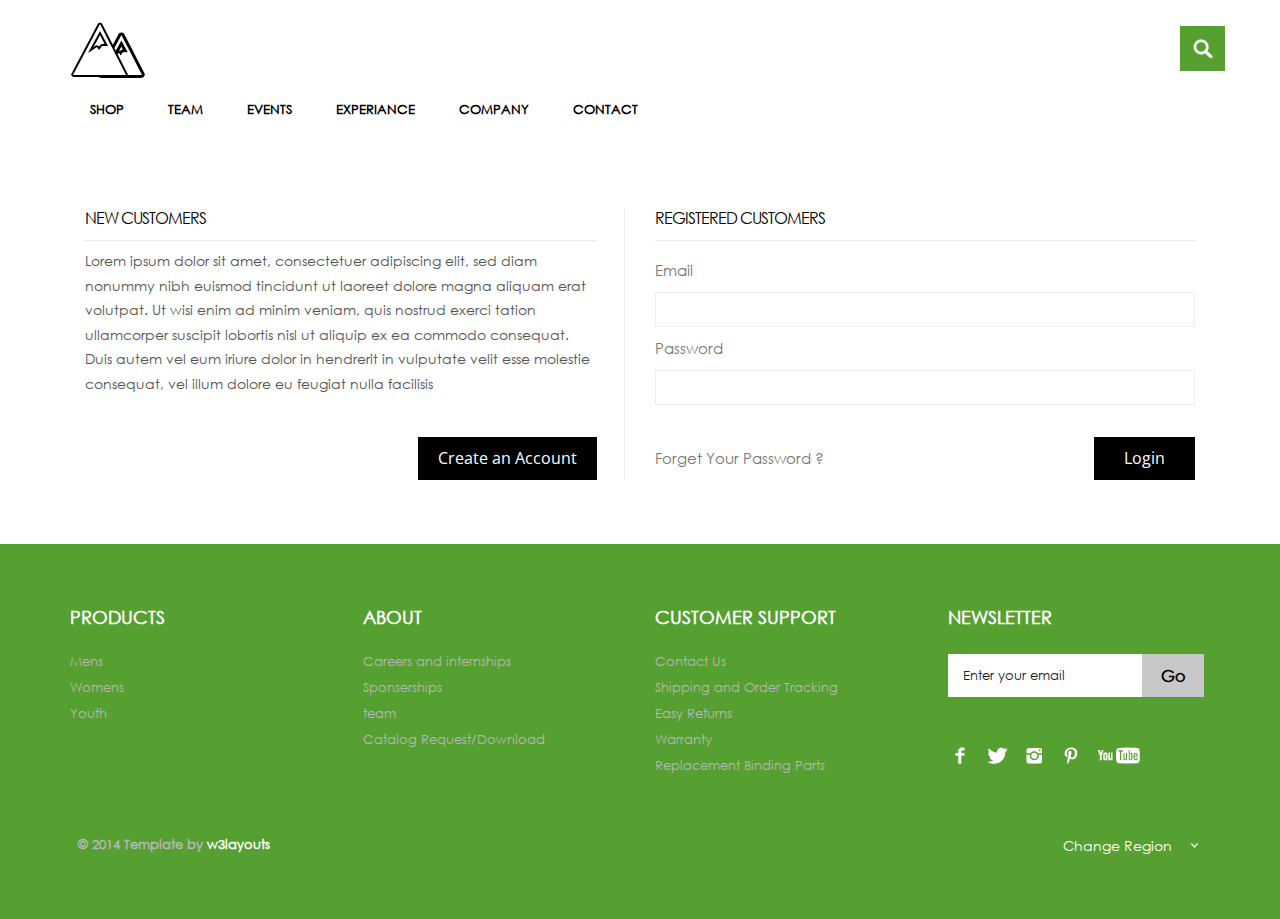
<file: login.html>
<!--A Design by W3layouts
Author: W3layout
Author URL: http://w3layouts.com
License: Creative Commons Attribution 3.0 Unported
License URL: http://creativecommons.org/licenses/by/3.0/
-->
<!DOCTYPE HTML>
<html>
<head>
<title>Free Snow Bootstrap Website Template | Checkout :: w3layouts</title>
<link href="css/bootstrap.css" rel='stylesheet' type='text/css' />
<link href="css/style.css" rel='stylesheet' type='text/css' />
<meta name="viewport" content="width=device-width, initial-scale=1, maximum-scale=1">
<meta http-equiv="Content-Type" content="text/html; charset=utf-8" />
<link href='http://fonts.googleapis.com/css?family=Open+Sans:400,300,600,700,800' rel='stylesheet' type='text/css'>
<script type="application/x-javascript"> addEventListener("load", function() { setTimeout(hideURLbar, 0); }, false); function hideURLbar(){ window.scrollTo(0,1); } </script>
<script src="js/jquery.min.js"></script>
<script type="text/javascript">
        $(document).ready(function() {
            $(".dropdown img.flag").addClass("flagvisibility");

            $(".dropdown dt a").click(function() {
                $(".dropdown dd ul").toggle();
            });
                        
            $(".dropdown dd ul li a").click(function() {
                var text = $(this).html();
                $(".dropdown dt a span").html(text);
                $(".dropdown dd ul").hide();
                $("#result").html("Selected value is: " + getSelectedValue("sample"));
            });
                        
            function getSelectedValue(id) {
                return $("#" + id).find("dt a span.value").html();
            }

            $(document).bind('click', function(e) {
                var $clicked = $(e.target);
                if (! $clicked.parents().hasClass("dropdown"))
                    $(".dropdown dd ul").hide();
            });


            $("#flagSwitcher").click(function() {
                $(".dropdown img.flag").toggleClass("flagvisibility");
            });
        });
     </script>
 </head>
<body>
	<div class="header">
		<div class="container">
			<div class="row">
			  <div class="col-md-12">
				 <div class="header-left">
					 <div class="logo">
						<a href="index.html"><img src="images/logo.png" alt=""/></a>
					 </div>
					 <div class="menu">
						  <a class="toggleMenu" href="#"><img src="images/nav.png" alt="" /></a>
						    <ul class="nav" id="nav">
						    	<li><a href="shop.html">Shop</a></li>
						    	<li><a href="team.html">Team</a></li>
						    	<li><a href="shop.html">Events</a></li>
						    	<li><a href="experiance.html">Experiance</a></li>
						    	<li><a href="shop.html">Company</a></li>
								<li><a href="contact.html">Contact</a></li>								
								<div class="clear"></div>
							</ul>
							<script type="text/javascript" src="js/responsive-nav.js"></script>
				    </div>							
	    		    <div class="clear"></div>
	    	    </div>
	            <div class="header_right">
	    		  <!-- start search-->
				   <div class="search-box">
							<div id="sb-search" class="sb-search">
								<form>
									<input class="sb-search-input" placeholder="Enter your search term..." type="search" name="search" id="search">
									<input class="sb-search-submit" type="submit" value="">
									<span class="sb-icon-search"> </span>
								</form>
							</div>
						</div>
						<!----search-scripts---->
						<script src="js/classie.js"></script>
						<script src="js/uisearch.js"></script>
						<script>
							new UISearch( document.getElementById( 'sb-search' ) );
						</script>
				    <ul class="icon1 sub-icon1 profile_img">
					 <li><a class="active-icon c1" href="#"> </a>
						<ul class="sub-icon1 list">
						  <div class="product_control_buttons">
						  	<a href="#"><img src="images/edit.png" alt=""/></a>
						  		<a href="#"><img src="images/close_edit.png" alt=""/></a>
						  </div>
						   <div class="clear"></div>
						  <li class="list_img"><img src="images/1.jpg" alt=""/></li>
						  <li class="list_desc"><h4><a href="#">velit esse molestie</a></h4><span class="actual">1 x
                          $12.00</span></li>
						  <div class="login_buttons">
							 <div class="check_button"><a href="checkout.html">Check out</a></div>
							 <div class="login_button"><a href="login.html">Login</a></div>
							 <div class="clear"></div>
						  </div>
						  <div class="clear"></div>
						</ul>
					 </li>
				   </ul>
		        <div class="clear"></div>
	       </div>
	      </div>
		 </div>
	    </div>
	  </div>
     <div class="main">
      <div class="shop_top">
		<div class="container">
			<div class="col-md-6">
				 <div class="login-page">
					<h4 class="title">New Customers</h4>
					<p>Lorem ipsum dolor sit amet, consectetuer adipiscing elit, sed diam nonummy nibh euismod tincidunt ut laoreet dolore magna aliquam erat volutpat. Ut wisi enim ad minim veniam, quis nostrud exerci tation ullamcorper suscipit lobortis nisl ut aliquip ex ea commodo consequat. Duis autem vel eum iriure dolor in hendrerit in vulputate velit esse molestie consequat, vel illum dolore eu feugiat nulla facilisis</p>
					<div class="button1">
					   <a href="register.html"><input type="submit" name="Submit" value="Create an Account"></a>
					 </div>
					 <div class="clear"></div>
				  </div>
				</div>
				<div class="col-md-6">
				 <div class="login-title">
	           		<h4 class="title">Registered Customers</h4>
					<div id="loginbox" class="loginbox">
						<form action="" method="post" name="login" id="login-form">
						  <fieldset class="input">
						    <p id="login-form-username">
						      <label for="modlgn_username">Email</label>
						      <input id="modlgn_username" type="text" name="email" class="inputbox" size="18" autocomplete="off">
						    </p>
						    <p id="login-form-password">
						      <label for="modlgn_passwd">Password</label>
						      <input id="modlgn_passwd" type="password" name="password" class="inputbox" size="18" autocomplete="off">
						    </p>
						    <div class="remember">
							    <p id="login-form-remember">
							      <label for="modlgn_remember"><a href="#">Forget Your Password ? </a></label>
							   </p>
							    <input type="submit" name="Submit" class="button" value="Login"><div class="clear"></div>
							 </div>
						  </fieldset>
						 </form>
					</div>
			      </div>
				 <div class="clear"></div>
			  </div>
			</div>
		  </div>
	  </div>
	  <div class="footer">
			<div class="container">
				<div class="row">
					<div class="col-md-3">
						<ul class="footer_box">
							<h4>Products</h4>
							<li><a href="#">Mens</a></li>
							<li><a href="#">Womens</a></li>
							<li><a href="#">Youth</a></li>
						</ul>
					</div>
					<div class="col-md-3">
						<ul class="footer_box">
							<h4>About</h4>
							<li><a href="#">Careers and internships</a></li>
							<li><a href="#">Sponserships</a></li>
							<li><a href="#">team</a></li>
							<li><a href="#">Catalog Request/Download</a></li>
						</ul>
					</div>
					<div class="col-md-3">
						<ul class="footer_box">
							<h4>Customer Support</h4>
							<li><a href="#">Contact Us</a></li>
							<li><a href="#">Shipping and Order Tracking</a></li>
							<li><a href="#">Easy Returns</a></li>
							<li><a href="#">Warranty</a></li>
							<li><a href="#">Replacement Binding Parts</a></li>
						</ul>
					</div>
					<div class="col-md-3">
						<ul class="footer_box">
							<h4>Newsletter</h4>
							<div class="footer_search">
				    		   <form>
				    			<input type="text" value="Enter your email" onfocus="this.value = '';" onblur="if (this.value == '') {this.value = 'Enter your email';}">
				    			<input type="submit" value="Go">
				    		   </form>
					        </div>
							<ul class="social">	
							  <li class="facebook"><a href="#"><span> </span></a></li>
							  <li class="twitter"><a href="#"><span> </span></a></li>
							  <li class="instagram"><a href="#"><span> </span></a></li>	
							  <li class="pinterest"><a href="#"><span> </span></a></li>	
							  <li class="youtube"><a href="#"><span> </span></a></li>										  				
						    </ul>
		   				</ul>
					</div>
				</div>
				<div class="row footer_bottom">
				    <div class="copy">
			           <p>© 2014 Template by <a href="http://w3layouts.com" target="_blank">w3layouts</a></p>
		            </div>
					  <dl id="sample" class="dropdown">
				        <dt><a href="#"><span>Change Region</span></a></dt>
				        <dd>
				            <ul>
				                <li><a href="#">Australia<img class="flag" src="images/as.png" alt="" /><span class="value">AS</span></a></li>
				                <li><a href="#">Sri Lanka<img class="flag" src="images/srl.png" alt="" /><span class="value">SL</span></a></li>
				                <li><a href="#">Newziland<img class="flag" src="images/nz.png" alt="" /><span class="value">NZ</span></a></li>
				                <li><a href="#">Pakistan<img class="flag" src="images/pk.png" alt="" /><span class="value">Pk</span></a></li>
				                <li><a href="#">United Kingdom<img class="flag" src="images/uk.png" alt="" /><span class="value">UK</span></a></li>
				                <li><a href="#">United States<img class="flag" src="images/us.png" alt="" /><span class="value">US</span></a></li>
				            </ul>
				         </dd>
	   				  </dl>
   				</div>
			</div>
		</div>
</body>	
</html>
</file>
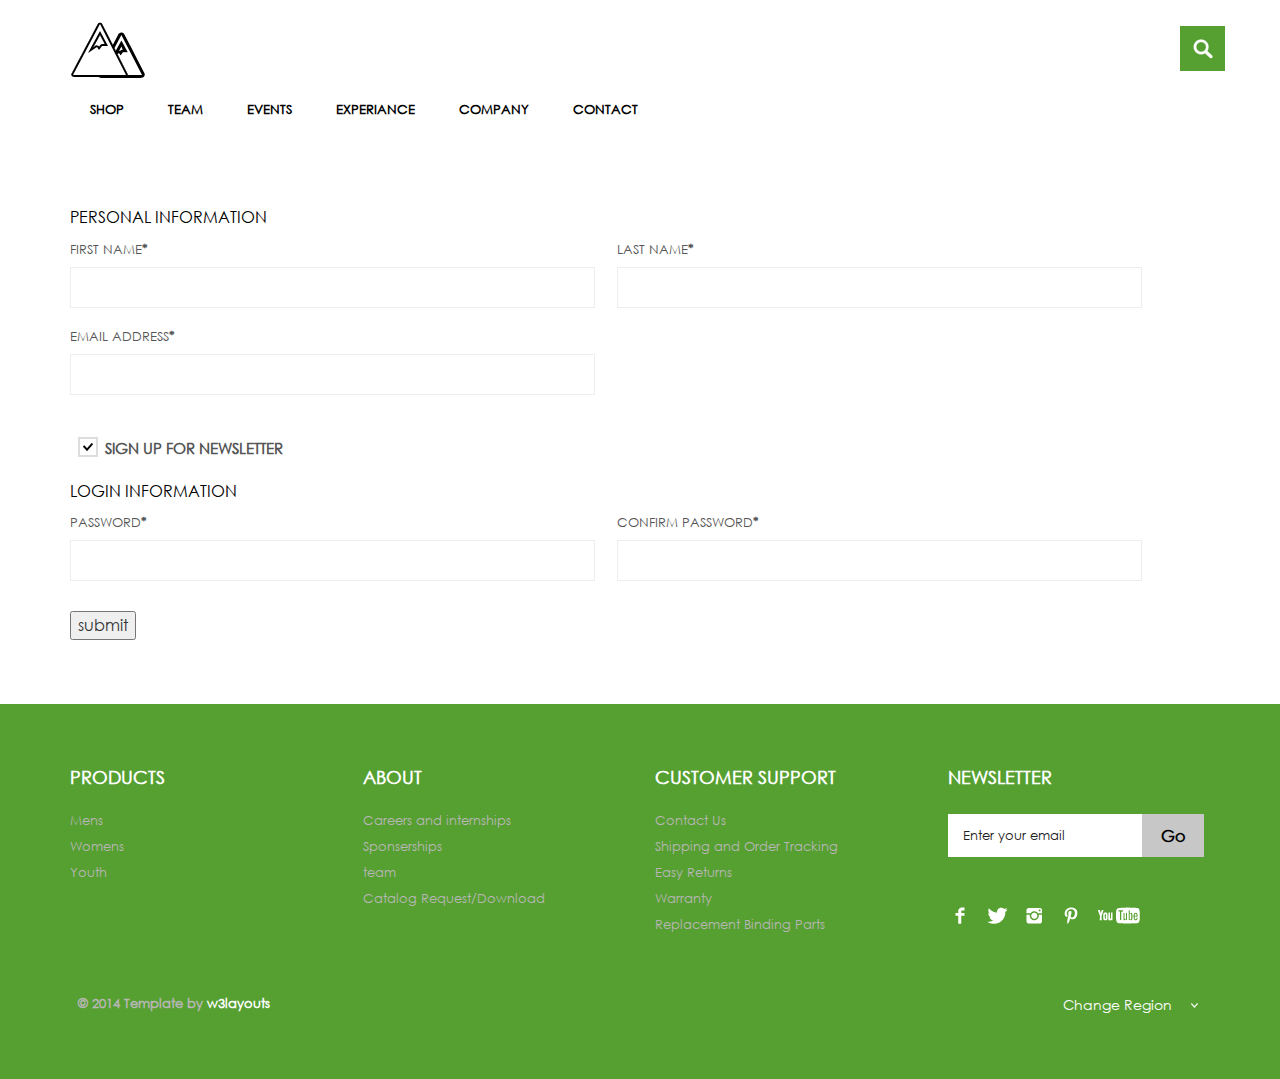
<file: register.html>
<!--A Design by W3layouts
Author: W3layout
Author URL: http://w3layouts.com
License: Creative Commons Attribution 3.0 Unported
License URL: http://creativecommons.org/licenses/by/3.0/
-->
<!DOCTYPE HTML>
<html>
<head>
<title>Free Snow Bootstrap Website Template | Register :: w3layouts</title>
<link href="css/bootstrap.css" rel='stylesheet' type='text/css' />
<link href="css/style.css" rel='stylesheet' type='text/css' />
<meta name="viewport" content="width=device-width, initial-scale=1, maximum-scale=1">
<meta http-equiv="Content-Type" content="text/html; charset=utf-8" />
<link href='http://fonts.googleapis.com/css?family=Open+Sans:400,300,600,700,800' rel='stylesheet' type='text/css'>
<script type="application/x-javascript"> addEventListener("load", function() { setTimeout(hideURLbar, 0); }, false); function hideURLbar(){ window.scrollTo(0,1); } </script>
<script src="js/jquery.min.js"></script>
<script type="text/javascript">
        $(document).ready(function() {
            $(".dropdown img.flag").addClass("flagvisibility");

            $(".dropdown dt a").click(function() {
                $(".dropdown dd ul").toggle();
            });
                        
            $(".dropdown dd ul li a").click(function() {
                var text = $(this).html();
                $(".dropdown dt a span").html(text);
                $(".dropdown dd ul").hide();
                $("#result").html("Selected value is: " + getSelectedValue("sample"));
            });
                        
            function getSelectedValue(id) {
                return $("#" + id).find("dt a span.value").html();
            }

            $(document).bind('click', function(e) {
                var $clicked = $(e.target);
                if (! $clicked.parents().hasClass("dropdown"))
                    $(".dropdown dd ul").hide();
            });


            $("#flagSwitcher").click(function() {
                $(".dropdown img.flag").toggleClass("flagvisibility");
            });
        });
     </script>
 </head>
<body>
	<div class="header">
		<div class="container">
			<div class="row">
			  <div class="col-md-12">
				 <div class="header-left">
					 <div class="logo">
						<a href="index.html"><img src="images/logo.png" alt=""/></a>
					 </div>
					 <div class="menu">
						  <a class="toggleMenu" href="#"><img src="images/nav.png" alt="" /></a>
						    <ul class="nav" id="nav">
						    	<li><a href="shop.html">Shop</a></li>
						    	<li><a href="team.html">Team</a></li>
						    	<li><a href="shop.html">Events</a></li>
						    	<li><a href="experiance.html">Experiance</a></li>
						    	<li><a href="shop.html">Company</a></li>
								<li><a href="contact.html">Contact</a></li>								
								<div class="clear"></div>
							</ul>
							<script type="text/javascript" src="js/responsive-nav.js"></script>
				    </div>							
	    		    <div class="clear"></div>
	    	    </div>
	            <div class="header_right">
	    		  <!-- start search-->
				   <div class="search-box">
							<div id="sb-search" class="sb-search">
								<form>
									<input class="sb-search-input" placeholder="Enter your search term..." type="search" name="search" id="search">
									<input class="sb-search-submit" type="submit" value="">
									<span class="sb-icon-search"> </span>
								</form>
							</div>
						</div>
						<!----search-scripts---->
						<script src="js/classie.js"></script>
						<script src="js/uisearch.js"></script>
						<script>
							new UISearch( document.getElementById( 'sb-search' ) );
						</script>
				     <ul class="icon1 sub-icon1 profile_img">
					 <li><a class="active-icon c1" href="#"> </a>
						<ul class="sub-icon1 list">
						  <div class="product_control_buttons">
						  	<a href="#"><img src="images/edit.png" alt=""/></a>
						  		<a href="#"><img src="images/close_edit.png" alt=""/></a>
						  </div>
						   <div class="clear"></div>
						  <li class="list_img"><img src="images/1.jpg" alt=""/></li>
						  <li class="list_desc"><h4><a href="#">velit esse molestie</a></h4><span class="actual">1 x
                          $12.00</span></li>
						  <div class="login_buttons">
							 <div class="check_button"><a href="checkout.html">Check out</a></div>
							 <div class="login_button"><a href="login.html">Login</a></div>
							 <div class="clear"></div>
						  </div>
						  <div class="clear"></div>
						</ul>
					 </li>
				   </ul>
		        <div class="clear"></div>
	       </div>
	      </div>
		 </div>
	    </div>
	  </div>
     <div class="main">
      <div class="shop_top">
	     <div class="container">
						<form> 
								<div class="register-top-grid">
										<h3>PERSONAL INFORMATION</h3>
										<div>
											<span>First Name<label>*</label></span>
											<input type="text"> 
										</div>
										<div>
											<span>Last Name<label>*</label></span>
											<input type="text"> 
										</div>
										<div>
											<span>Email Address<label>*</label></span>
											<input type="text"> 
										</div>
										<div class="clear"> </div>
											<a class="news-letter" href="#">
												<label class="checkbox"><input type="checkbox" name="checkbox" checked=""><i> </i>Sign Up for Newsletter</label>
											</a>
										<div class="clear"> </div>
								</div>
								<div class="clear"> </div>
								<div class="register-bottom-grid">
										<h3>LOGIN INFORMATION</h3>
										<div>
											<span>Password<label>*</label></span>
											<input type="text">
										</div>
										<div>
											<span>Confirm Password<label>*</label></span>
											<input type="text">
										</div>
										<div class="clear"> </div>
								</div>
								<div class="clear"> </div>
								<input type="submit" value="submit">
						</form>
					</div>
		   </div>
	  </div>
	  <div class="footer">
			<div class="container">
				<div class="row">
					<div class="col-md-3">
						<ul class="footer_box">
							<h4>Products</h4>
							<li><a href="#">Mens</a></li>
							<li><a href="#">Womens</a></li>
							<li><a href="#">Youth</a></li>
						</ul>
					</div>
					<div class="col-md-3">
						<ul class="footer_box">
							<h4>About</h4>
							<li><a href="#">Careers and internships</a></li>
							<li><a href="#">Sponserships</a></li>
							<li><a href="#">team</a></li>
							<li><a href="#">Catalog Request/Download</a></li>
						</ul>
					</div>
					<div class="col-md-3">
						<ul class="footer_box">
							<h4>Customer Support</h4>
							<li><a href="#">Contact Us</a></li>
							<li><a href="#">Shipping and Order Tracking</a></li>
							<li><a href="#">Easy Returns</a></li>
							<li><a href="#">Warranty</a></li>
							<li><a href="#">Replacement Binding Parts</a></li>
						</ul>
					</div>
					<div class="col-md-3">
						<ul class="footer_box">
							<h4>Newsletter</h4>
							<div class="footer_search">
				    		   <form>
				    			<input type="text" value="Enter your email" onfocus="this.value = '';" onblur="if (this.value == '') {this.value = 'Enter your email';}">
				    			<input type="submit" value="Go">
				    		   </form>
					        </div>
							<ul class="social">	
							  <li class="facebook"><a href="#"><span> </span></a></li>
							  <li class="twitter"><a href="#"><span> </span></a></li>
							  <li class="instagram"><a href="#"><span> </span></a></li>	
							  <li class="pinterest"><a href="#"><span> </span></a></li>	
							  <li class="youtube"><a href="#"><span> </span></a></li>										  				
						    </ul>
		   				</ul>
					</div>
				</div>
				<div class="row footer_bottom">
				    <div class="copy">
			           <p>© 2014 Template by <a href="http://w3layouts.com" target="_blank">w3layouts</a></p>
		            </div>
					  <dl id="sample" class="dropdown">
				        <dt><a href="#"><span>Change Region</span></a></dt>
				        <dd>
				            <ul>
				                <li><a href="#">Australia<img class="flag" src="images/as.png" alt="" /><span class="value">AS</span></a></li>
				                <li><a href="#">Sri Lanka<img class="flag" src="images/srl.png" alt="" /><span class="value">SL</span></a></li>
				                <li><a href="#">Newziland<img class="flag" src="images/nz.png" alt="" /><span class="value">NZ</span></a></li>
				                <li><a href="#">Pakistan<img class="flag" src="images/pk.png" alt="" /><span class="value">Pk</span></a></li>
				                <li><a href="#">United Kingdom<img class="flag" src="images/uk.png" alt="" /><span class="value">UK</span></a></li>
				                <li><a href="#">United States<img class="flag" src="images/us.png" alt="" /><span class="value">US</span></a></li>
				            </ul>
				         </dd>
	   				  </dl>
   				</div>
			</div>
		</div>
</body>	
</html>
</file>
<file: css/style.css>
@font-face {
    font-family: 'Century Gothic';
    src: url('../TP/centurygothic.ttf') format('truetype');
}

* {
    font-family: 'Century Gothic', sans-serif;
}

.logo-img{
	width: 70px;
	height: 70px;
	background-position: center;
	background-image: url(../images/images/gato-removebg-preview.png);
	background-size: cover;
	
}
.clear{clear: both;}
h4, h5, h6,
h1, h2, h3 {margin-top: 0;}
ul, ol {margin: 0;}
p {margin: 0;}
html, body{
	font-family: 'Open Sans', sans-serif;
	background:#fff;
	font-size: 100%;
	/*font-size: 100%;
	overflow-x: hidden;*/
}
body{
	overflow-x: hidden;
}
body a{
 	transition: 0.5s all;
	-webkit-transition: 0.5s all;
	-moz-transition: 0.5s all;
	-o-transition: 0.5s all;
}
.header{
	background:white;
	padding: 1.5% 0;
}
.header-left{
	float:left;
	width: 59%;
}
.logo{
	float:left;
	margin-right: 2%;
}
.menu{
	 float:left;
	 margin: 17px 0 0;
}
  .menu li{
	display:inline-block;
 }
 .menu li:first-child{
   	margin-left:0;
 }
 .menu li a{
  	 display: block;
	font-size: 0.8125em;
	text-transform: uppercase;
	padding: 5px 20px;
	color: black;
	-webkit-transition: all 0.3s ease;
	-moz-transition: all 0.3s ease;
	-o-transition: all 0.3s ease;
	transition: all 0.3s ease;
	font-weight: 600;
 }
 .menu li a:hover ,.menu li.active a{
	 background:red;
	 color:#000;
 } 
 #nav .current a {
	 color: #56A031;
}
.toggleMenu {
    display:  none;
  	padding:4px 5px 0px 5px;
}
.nav:before,
.nav:after {
    content: " "; 
    display: table; 
}
.nav:after {
    clear: both;
}
.nav ul {
    list-style: none;
}
@media screen and (max-width:800px) {
	.active {
        display: block;
    }
    .menu li a{
    	text-align:left;
    	border-radius:0;
    	-webkit-border-radius:0;
    	-moz-border-radius:0;
    	-o-border-radius:0;
    }
    .nav {
	    list-style: none;
		width: 95%;
		position: absolute;
		right: 20px;
		background: #222;
		top: 72px;
		z-index: 111;
    }
    .nav:after {
		content: '';
		position: absolute;
		right:18px;
		top: -9px;
		border-left:10px solid rgba(0, 0, 0, 0);
		border-right:10px solid rgba(0, 0, 0, 0);
		border-bottom:10px solid #333;
	}
    .menu li a span.messages{
    	text-align:center;
    	top:15px;
    }
    .nav li ul{
    	width:100%;   	
    }
    .menu ul{
    	margin:0;
    }
    .nav > li.hover > ul {
        width:100%;
    }
    .nav > li {
        float: none;
        display:block;
    }
    .nav ul {
        display: block;
        width: 100%;
    }
   .nav > li.hover > ul , .nav li li.hover ul {
        position: static;
    }
    .nav li a{
    	border-top:1px solid #333;
    }
     .nav li:first-child a{
     	border-top:none;
     }
 }
.header_right{
	float:right;
	width:6%;
	margin-top: 16px;
}
.sb-search {
	position: absolute;
	top:7px;
	right:0px;
	width: 0%;
	min-width: 45px;
	height: 45px;
	float: right;
	overflow: hidden;
	-webkit-transition: width 0.3s;
	-moz-transition: width 0.3s;
	transition: width 0.3s;
	-webkit-backface-visibility: hidden;
}
.sb-search-input {
	position: absolute;
	top: 0;
	left: 0px;
	border: none;
	outline: none;
	background:#333;
	width: 100%;
	height:45px;
	margin: 0;
	z-index: 10;
	padding: 5px 20px;
	font-family: 'Open Sans', sans-serif;
	font-size: 13px;
	color: #ffffff;
}
.sb-search-input::-webkit-input-placeholder {
	color: #ffffff;
}
.sb-search-input:-moz-placeholder {
	color: #ffffff;
}
.sb-search-input::-moz-placeholder {
	color: #efb480;
}
.sb-search-input:-ms-input-placeholder {
	color: #ffffff;
}
.sb-icon-search,.sb-search-submit  {
	width: 45px;
	height: 45px;
	display: block;
	position: absolute;
	right: 0;
	top: 0;
	padding: 0;
	margin: 0;
	line-height: 45px;
	text-align: center;
	cursor: pointer;
}
.sb-search-submit {
	background: #333 url('../images/img-sprite.png') no-repeat 0px 1px;
	-ms-filter: "progid:DXImageTransform.Microsoft.Alpha(Opacity=0)"; /* IE 8 */
    filter: alpha(opacity=0); /* IE 5-7 */
   
	color: transparent;
	border: none;
	outline: none;
	z-index: -1;
	-webkit-appearance: none;
}
.sb-icon-search {
	color: red;
background: #56A031 url('../images/img-sprite.png') no-repeat 0px 1px;
z-index: 90;
}
/* Open state */
.sb-search.sb-search-open,.no-js .sb-search {
	width:40%;
}
.sb-search.sb-search-open .sb-icon-search,.no-js .sb-search .sb-icon-search {
	background: #c0c0c0 url('../images/img-sprite.png') no-repeat 0px 1px;
	color: #fff;
	z-index: 11;
}
.sb-search.sb-search-open .sb-search-submit,.no-js .sb-search .sb-search-submit {
	z-index: 90;
}
/* start icon styles */
.icon1:before,.icon1:after {
	content: "";
	display: table;
}
.icon1:after {
	clear: both;
}
ul.icon1 {
	float: left;
	zoom: 1;
	list-style: none;
	padding: 0;
	margin-left:25%;
}
.icon1 li {
	float: left;
	position: relative;
}
.icon1 li:last-child{
	border-right:none;
}
.icon1 li:hover > a {
	color: #fafafa;
}
*html .icon1 li a:hover { /* IE6 only */
	color: #fafafa;
}
.icon1 ul {
	width:300px;
	margin: 20px 0 0 0;
	_margin: 0;
	opacity: 0;
	visibility: hidden;
	position: absolute;
	top:67px;
	z-index: 1;
	right: -140px;
	background: #ffffff;
	-webkit-transition: all .2s ease-in-out;
	-moz-transition: all .2s ease-in-out;
	-ms-transition: all .2s ease-in-out;
	-o-transition: all .2s ease-in-out;
	transition: all .2s ease-in-out;
	box-shadow: 0 0 10px #AAA;
	-webkit-box-shadow: 0 0 10px #AAA;
	-moz-box-shadow: 0 0 10px #AAA;
	-o-box-shadow: 0 0 10px #AAA;
}
.icon1 li:hover > ul {
	opacity: 1;
	visibility: visible;
	margin: 0;
	z-index: 9999;
}
.icon1 ul ul {
	top: 6px;
	left: 158px;
	margin: 0 0 0 20px;
}
.icon1 ul li {
	/*--float: none;--*/
	display: block;
	border: 0;
}
.icon1 ul li:first-child{
	border-top:none;
}
.icon1 ul li:first-child a{
	border-top-left-radius: 5px;
	-webkit-border-top-left-radius: 5px;
	-moz-border-top-left-radius: 5px;
	-o-border-top-left-radius: 5px;
}
.icon1 ul li:last-child {   
	-moz-box-shadow: none;
	-webkit-box-shadow: none;
	box-shadow: none;    
}
.icon1 ul a {    
	_height: 10px; /*IE6 only*/
	white-space: nowrap;
	float: none;
	text-transform: none;
}
.active-icon{
	display: block;
}
.icon1 ul li:first-child > a:after {
	content: '';
	position: absolute;
	left: 45%;
	top: -30px;
	border-left: 10px solid transparent;
	border-right:10px solid transparent;
	border-bottom:10px solid #f0f0f0;
}
.icon1 ul ul li:first-child a:after {
	left: -100px;
	top: 0%;
	margin-top: -6px;
	border-left: 0;	
	border-bottom:20px solid transparent;
	border-top: 20px solid transparent;
	border-right:20px solid #323757;
}
/* Mobile */
.icon1-trigger {
	display: none;
}
.sub-icon1 img{
	border:none;
	display:inline-block;
	vertical-align:middle;
}
li.list_img{
	float:left;
	width:26%;
}
.login_buttons{
	margin-top:23%;
}
li.list_desc{
	float:left;
	width:50%;
}
li.list_desc h4 a{
	color:#000;
	font-size:0.85em;
	text-decoration:none;
	font-weight:600;
}
li.list_desc h4 a:hover{
	color:red;
}
.c1{
	background: url(../images/img-sprite.png) no-repeat -66px -8px;
	width: 22px;
	height: 24px;
	display: inline-block;
	vertical-align: middle;
}
.icon1 .profile_img {
	margin-top: 3px;
}
.sub-icon1 ul li h3{
	text-align: center;
	font-size: 18px;
	color: #555;
	text-transform: uppercase;
	margin-bottom: 4%;
}
.sub-icon1 ul li p{
	text-align:center;
	font-size: 0.8125em;
	color: #555;
	line-height: 1.5em;
	margin:2% 0;
}
.sub-icon1.list{
	padding:20px;
}
.sub-icon1 ul li p a{
	color: #00405d;
}
.sub-icon1 ul li p a:hover{
	color: #555555;
	text-decoration:underline;
}
.product_control_buttons{
	float:right;
}
.product_control_buttons a:hover{
	opacity:0.5;
}
.button{
	text-align: center;
}
.button a{
	color:#fff;
	font-size:0.85em;
	text-transform:uppercase;
	font-weight:800;
	text-decoration:none;
	margin-left:45%;
	border: none;
	cursor: pointer;
	padding:15px 30px;
	display: inline-block;
	outline: none;
	-webkit-transition: all 0.3s;
	-moz-transition: all 0.3s;
	transition: all 0.3s;
	background: #AAE892;
}
.button a:hover{
	background:#222;
}
.login_button{
	float:right;
}
.login_button a{
	color:#fff;
	font-size:0.85em;
	text-transform:uppercase;
	font-weight:600;
	text-decoration:none;
    border: none;
	cursor: pointer;
	padding:8px 15px; 
	display: inline-block;
	outline: none;
	-webkit-transition: all 0.3s;
	-moz-transition: all 0.3s;
	transition: all 0.3s;
	background: #000;
	margin:10px 0 0;
}
.login_button a:hover{
	background:#555;
}
.check_button{
	float:left;
}
.check_button a{
	color:#fff;
	font-size:0.85em;
	text-transform:uppercase;
	font-weight:600;
	text-decoration:none;
    border: none;
	cursor: pointer;
	padding:8px 15px; 
	display: inline-block;
	outline: none;
	-webkit-transition: all 0.3s;
	-moz-transition: all 0.3s;
	transition: all 0.3s;
	background: #000;
	margin:10px 0 0;
}
.check_button a:hover{
	background:#555;
}
/*--main--*/
.content-top{
	padding:10% 0;
}
.content-top h2{
	color: #000;
	font-size:3em;
	font-weight: 800;
	text-align: center;
	text-transform: uppercase;
	margin-bottom: 1.5%;
}
.content-top p{
	color: #000;
	font-size: 0.95em;
	text-transform: uppercase;
	text-align: center;
	font-weight: 600;
	margin-bottom:1%;
}
.content-top h3{
	color:#000;
	font-size:1.5em;
	text-transform:uppercase;
	font-weight:700;
	text-align:center;
	margin:2% 0 0 0;
}
#flexiselDemo1, #flexiselDemo2, #flexiselDemo3 {
	display: none;
}
.nbs-flexisel-container {
	position: relative;
	max-width: 100%;
}
.nbs-flexisel-ul {
	position: relative;
	width: 9999px;
	margin: 0px;
	padding: 0px;
	list-style-type: none;
	text-align: center;
}
.nbs-flexisel-inner {
	overflow: hidden;
	margin: 0 auto;
}
.nbs-flexisel-item {
	float: left;
	margin: 0px;
	padding: 0px;
	cursor: pointer;
	position: relative;
	line-height: 0px;
}
.nbs-flexisel-item > img {
	width:100%;
	cursor: pointer;
	positon: relative;
	margin-top: 10px;
	margin-bottom: 10px;
	max-width:210px;
	max-height:417px;
}
/*** Navigation ***/
.nbs-flexisel-nav-left, .nbs-flexisel-nav-right {
	width:140px;
	height: 245px;
	position: absolute;
	cursor: pointer;
	z-index: 100;
}
.nbs-flexisel-nav-left {
	left: 205px;
	background: url(../images/img-sprite.png) no-repeat -110px 1px;
}
.nbs-flexisel-nav-right {
	right:205px;
	background: url(../images/img-sprite.png) no-repeat -254px 1px;
}
.content-bottom{
	width:100%;
	background: linear-gradient(
		to bottom,
		rgba(0, 0, 0, 0.178),
		rgba(0, 0, 255, 0.5)
	  ), url(../images/images/ecoflsh.jpg)  no-repeat center top;
	-webkit-background-size: cover;
	-moz-background-size: cover;
	-o-background-size: cover;
	background-size: cover;
	background-position: center;
	background-size: 100% 100%;
	height:100%;
	padding:15% 0;
}
.content_bottom-text h3{
	color: #FFF;
	font-size: 3em;
	font-weight: 800;
	text-transform: uppercase;
	line-height: 1.2em;
	margin: 2% 0 10%;
}
p.m_1{
	color: #FFF;
	font-size: 0.85em;
	line-height: 2.2em;
	margin-bottom:6%;
}
p.m_2{
	color: #FFF;
	font-size: 0.85em;
	line-height: 2.2em;
}
.features{
	padding:8% 0;
}
h3.m_3{
	color: #000;
	font-size: 3em;
	font-weight: 800;
	text-align: center;
	text-transform: uppercase;
	margin-bottom:2%;
}
.close_but{
	text-align:center;
	margin-bottom:6%;
}
i.close1{
	width:46px;
	height:42px;
	background:url(../images/img-sprite.png)-196px -269px;
	display:inline-block;
}
.view {
   overflow: hidden;
   position: relative;
   text-align: center;
   cursor: default;
}
.view .mask,.view .content {
   width:263px;
   height:200px;
   position: absolute;
   overflow: hidden;
   top: 0;
   left: 0;
}
.view img {
   display: block;
   position: relative;
}
.view h2 {
   text-transform: uppercase;
   color: #fff;
   text-align: center;
   position: relative;
   font-size: 17px;
   padding: 10px;
   background: rgba(0, 0, 0, 0.8);
   margin: 20px 0 0 0;
}
.view p {
   font-style: italic;
   font-size: 12px;
   position: relative;
   color: #fff;
   padding: 10px;
   text-align: center;
}
.view a.info {
   display: inline-block;
   text-decoration: none;
   padding: 7px 14px;
   background: #000;
   color: #fff;
   text-transform: uppercase;
   -webkit-box-shadow: 0 0 1px #000;
   -moz-box-shadow: 0 0 1px #000;
   box-shadow: 0 0 1px #000;
}
.view a.info:hover {
   -webkit-box-shadow: 0 0 5px #000;
   -moz-box-shadow: 0 0 5px #000;
   box-shadow: 0 0 5px #000;
}
/* NINTH EXAMPLE*/
.view-ninth .mask-1, .view-ninth .mask-2 {
    background-color: rgba(0, 0, 0, 0.5);
    height: 361px;
    width: 361px;
    background: rgba(119, 0, 36, 0.5);
    -ms-filter: "progid:DXImageTransform.Microsoft.Alpha(Opacity=100)";
    filter: alpha(opacity=100);
    opacity: 1;
    -webkit-transition: all 0.3s ease-in-out 0.6s;
    -moz-transition: all 0.3s ease-in-out 0.6s;
    -o-transition: all 0.3s ease-in-out 0.6s;
    transition: all 0.3s ease-in-out 0.6s;
}
.view-ninth .mask-1 {
    left: auto;
    right: 0;
    -webkit-transform: rotate(56.5deg) translateX(-180px);
    -moz-transform: rotate(56.5deg) translateX(-180px);
    -o-transform: rotate(56.5deg) translateX(-180px);
    -ms-transform: rotate(56.5deg) translateX(-180px);
    transform: rotate(56.5deg) translateX(-180px);
    -webkit-transform-origin: 100% 0%;
    -moz-transform-origin: 100% 0%;
    -o-transform-origin: 100% 0%;
    -ms-transform-origin: 100% 0%;
    transform-origin: 100% 0%;
}
.view-ninth .mask-2 {
    top: auto;
    bottom: 0;
    -webkit-transform: rotate(56.5deg) translateX(180px);
    -moz-transform: rotate(56.5deg) translateX(180px);
    -o-transform: rotate(56.5deg) translateX(180px);
    -ms-transform: rotate(56.5deg) translateX(180px);
    transform: rotate(56.5deg) translateX(180px);
    -webkit-transform-origin: 0% 100%;
    -moz-transform-origin: 0% 100%;
    -o-transform-origin: 0% 100%;
    -ms-transform-origin: 0% 100%;
    transform-origin: 0% 100%;
}
.view-ninth .content {
    background: rgba(0, 0, 0, 0.9);
    height: 0;
    -ms-filter: "progid:DXImageTransform.Microsoft.Alpha(Opacity=50)";
    filter: alpha(opacity=50);
    opacity: 0.5;
    width:263px;
    overflow: hidden;
    -webkit-transform: rotate(-33.5deg) translate(-112px, 166px);
    -moz-transform: rotate(-33.5deg) translate(-112px, 166px);
    -o-transform: rotate(-33.5deg) translate(-112px, 166px);
    -ms-transform: rotate(-33.5deg) translate(-112px, 166px);
    transform: rotate(-33.5deg) translate(-112px, 166px);
    -webkit-transform-origin: 0% 100%;
    -moz-transform-origin: 0% 100%;
    -o-transform-origin: 0% 100%;
    -ms-transform-origin: 0% 100%;
    transform-origin: 0% 100%;
    -webkit-transition: all 0.4s ease-in-out 0.3s;
    -moz-transition: all 0.4s ease-in-out 0.3s;
    -o-transition: all 0.4s ease-in-out 0.3s;
    transition: all 0.4s ease-in-out 0.3s;
}
.view-ninth h2 {
    background: transparent;
    margin-top: 5px;
    border-bottom: 1px solid rgba(255, 255, 255, 0.2);
}
.view-ninth a.info {
    display: none;
}
.view-ninth:hover .content {
    height: 120px;
    width:263px;
    -ms-filter: "progid:DXImageTransform.Microsoft.Alpha(Opacity=90)";
    filter: alpha(opacity=90);
    opacity: 0.9;
    top:22px;
    -webkit-transform: rotate(0deg) translate(0, 0);
    -moz-transform: rotate(0deg) translate(0, 0);
    -o-transform: rotate(0deg) translate(0, 0);
    -ms-transform: rotate(0deg) translate(0, 0);
    transform: rotate(0deg) translate(0, 0);
}
.view-ninth:hover .mask-1, .view-ninth:hover .mask-2 {
    -webkit-transition-delay: 0s;
    -moz-transition-delay: 0s;
    -o-transition-delay: 0s;
    transition-delay: 0s;
}
.view-ninth:hover .mask-1 {
    -webkit-transform: rotate(56.5deg) translateX(1px);
    -moz-transform: rotate(56.5deg) translateX(1px);
    -o-transform: rotate(56.5deg) translateX(1px);
    -ms-transform: rotate(56.5deg) translateX(1px);
    transform: rotate(56.5deg) translateX(1px);
}
.view-ninth:hover .mask-2 {
    -webkit-transform: rotate(56.5deg) translateX(-1px);
    -moz-transform: rotate(56.5deg) translateX(-1px);
    -o-transform: rotate(56.5deg) translateX(-1px);
    -ms-transform: rotate(56.5deg) translateX(-1px);
    transform: rotate(56.5deg) translateX(-1px);
}
h4.m_4{
	margin-top:10%;
}
h4.m_4 a{
	color:#000;
	font-size:1em;
	text-decoration:none;
	font-weight:600;
}
h4.m_4 a:hover{
	color:#444;
}
p.m_5{
	color:#222;
	font-size:0.85em;
}
/*--footer--*/
.footer{
	background:#56A031;
	padding:5% 0;
}		
ul.footer_box{
	list-style:none;
	padding:0;
}	
ul.footer_box h4{
	color:#fff;
	font-size:1.1em;
	text-transform:uppercase;
	font-weight:700;
	margin-bottom: 8%;
}
ul.footer_box li a{
	color: #B8B6B6;
	font-size: 0.8125em;
	text-decoration:none;
	line-height: 2em;
}
ul.footer_box li a:hover{
	color:#fff;
}
.footer_search {
	margin-top: 10%;
	width:100%;
	position:relative;
}
.footer_search input[type="text"] {
	outline: none;
	padding: 12px 15px;
	outline: none;
	color: #202020;
	background: #FFF;
	border: none;
	width: 74%;
	line-height: 1.5em;
	font-size: 0.8125em;
}
.footer_search  input[type="submit"] {
	background: #C7C7C7;
	padding: 9px 19px;
	border: none;
	cursor: pointer;
	position: absolute;
	line-height: 1.6em;
	font-size: 1em;
	color: #000;
	font-weight: 800;
	outline: none;
	-webkit-transition: all 0.3s;
	-moz-transition: all 0.3s;
	transition: all 0.3s;
}
.footer_search  input[type="submit"]:hover {
	background:#222;
	color:#fff;
}
ul.social{
	list-style:none;
	padding:0;
	margin-top: 17%;
}	
ul.social li:first-child, ol li:first-child {
	margin-top: 0px;
	margin-left: 0;
}
ul.social li{
	display:inline-block;
	margin-right:8px;
}	
ul.social li a span:hover{
	opacity:0.5;
}		
li.facebook a span {
	height: 25px;
	width: 25px;
	display: block;
	background: url(../images/img-sprite.png)no-repeat -256px -276px;
}
li.twitter a span {
	height: 25px;
	width: 25px;
	display: block;
	background: url(../images/img-sprite.png)no-repeat -298px -276px;
}
li.instagram a span {
	height: 25px;
	width: 25px;
	display: block;
	background: url(../images/img-sprite.png)no-repeat -346px -276px;
}
li.pinterest a span {
	height: 25px;
	width: 25px;
	display: block;
	background: url(../images/img-sprite.png)no-repeat -391px -276px;
}	
li.youtube a span {
	height: 25px;
	width: 47px;
	display: block;
	background: url(../images/img-sprite.png)no-repeat -437px -276px;
}	
.dropdown dd, .dropdown dt, .dropdown ul { margin:0px; padding:0px; }
.dropdown dd { position:relative; }
.dropdown a, .dropdown a:visited { color:#fff; text-decoration:none; outline:none;}
.dropdown a:hover { color:#fff;}
.dropdown dt a:hover { color:#fff;}
.dropdown dt a {background:url(../images/arrow.png) no-repeat scroll right center; display:block; padding-right:20px;
}
.dropdown dt a span {cursor: pointer;
	cursor: pointer;
	display: block;
	padding:0px 10px;
	font-size: 0.85em;
	color: #FFF;
	font-weight: 400;
}
        .dropdown dd ul { background:#222 none repeat scroll 0 0;color:#fff; display:none;
                          left:0px; padding:5px 0px; position:absolute; top:13px; width:auto; min-width:200px; list-style:none;}
        .dropdown span.value { display:none;}
        .dropdown dd ul li a { padding:5px; display:block;font-size: 13px;}
        .dropdown dd ul li a:hover { background-color:#444;}
        
        .dropdown img.flag { border:none; vertical-align:middle; margin-left:10px; }
        .flagvisibility { float: right;}
        
/*--dropdown--*/
.dropdown {
    display: block;
    display: inline-block;
   	float:right;
    position: relative;
   	z-index: 9999;
   	margin:0;
}
/* ===[ For demonstration ]=== */
/* ===[ End demonstration ]=== */
.dropdown .dropdown_button {
    cursor: pointer;
    width: auto;
    display: inline-block;
    padding: 4px 12px;
   -webkit-border-radius: 2px;
    -moz-border-radius: 2px;
    border-radius: 2px;
    font-weight: bold;
    color:#fff;
    line-height:29px;
    text-decoration: none !important;
    background:#595959;
    font-size: 11px;
}
.dropdown input[type="checkbox"] + .dropdown_button .arrow {
    display: inline-block;
    width: 0px;
    height: 0px;
    border-top: 5px solid #fff;
    border-right: 5px solid transparent;
    border-left: 5px solid transparent;
}
.dropdown input[type="checkbox"]:checked + .dropdown_button .arrow { border-color: white transparent transparent transparent }
.dropdown .dropdown_content {
    position: absolute;
    border: 1px solid #777;
    padding: 0px;
    background:#595959;
    margin: 0;
    display: none;
}
.dropdown .dropdown_content li {
    list-style: none;
    margin-left: 0px;
    line-height: 16px;
    border-top: 1px solid #5F5D5D;
	border-bottom: 1px solid #555353;
    margin-top: 2px;
    margin-bottom: 2px;
}
.dropdown .dropdown_content li:hover {
    border-top-color: #555;
    border-bottom-color: #555;
    background:#444;
}
.dropdown .dropdown_content li a {
    display: block;
    padding: 2px 7px;
    padding-right: 15px;
    color:#fff;
    font-size:13px;
    text-decoration: none !important;
    white-space: nowrap;
}
.dropdown .dropdown_content li:hover a {
    color: white;
    text-decoration: none !important;
}
.dropdown input[type="checkbox"]:checked ~ .dropdown_content { display: block }
.dropdown input[type="checkbox"] { display: none }
.copy {
  float: left;
}
.copy p{
	font-size:0.8125em;
	font-weight:600;
	color:#B8B6B6;
}
.copy p a{
	color:#fff;
}
.footer_bottom{
	padding: 0 2%;
	margin-top: 5%;
}
/*--shop--*/
.shop_top{
	padding:5% 0;
}
.new-box {
	right:10px;
}
.new-box, .sale-box {
	position: absolute;
	top:16px;
	overflow: hidden;
	height: 38px;
	min-width: 70px;
	text-align: left;
	z-index: 0;
	display: inline-block;
	-webkit-transform: rotate(-90deg);
	-ms-transform: rotate(-90deg);
	transform: rotate(-90deg);
}
.new-label {
	font-size: 0.85em;
	color: #FFF;
	background:#FFAF02;
	text-transform: uppercase;
	padding:9px;
	text-align: center;
	display: block;
	min-width: 70px;
	position: absolute;
	left: 0px;
	top: 0px;
	z-index: 1;
}
.sale-box {
	left:10px;
}
.sale-label {
	font-size: 0.85em;
	color: #FFF;
	background:#E92546;
	text-transform: uppercase;
	padding:9px;
	text-align: center;
	display: block;
	min-width: 70px;
	position: absolute;
	left: 0px;
	top: 0px;
}
.shop_box{
	position:relative;
}
.shop_desc{
	border:1px solid #E0E0E0;
	padding:5%;
}
.shop_desc h3{
	margin-bottom:5px;
}
.shop_desc h3 a{
	color: #333;
	font-size: 16px;
	font-weight: 600;
	text-decoration: none;
}
.shop_desc h3 a:hover{
	color:#666;
}
.shop_desc p{
	color:#555;
	font-size:0.8125em;
	line-height:1.8em;
	margin-bottom:10px;
}
span.reducedfrom {
	text-decoration: line-through;
	margin-right: 8%;
	color: #888;
}
span.actual {
	color: #7DB122;
	font-size: 1em;
	color:#000
}
ul.buttons{
	list-style: none;
	padding: 0;
	margin-top: 10px;
}
.cart{
	float:left;
}
.shop_btn{
	float:right;
}
.shop_btn a, .cart a{
	color: #000;
	font-size: 0.8125em;
	text-transform: uppercase;
	font-weight: 600;
	text-decoration:none;
}
.shop_btn a:hover{
	color:#E92546;
}
.cart a:hover{
	color:#FFAF02;
}
.shop_box-top{
	margin-bottom:5%;
}
h3.m_2 {
	color: #555;
	margin-bottom: 20px;
	font-size: 1.5em;
	line-height: 1.2;
	font-weight: normal;
	letter-spacing: -1px;
	padding:0 1%;
	text-transform: uppercase;
}
h4.m_5{
	margin-top:7%;
}
h4.m_5 a{
	color: #555;
	font-size:0.95em;
	text-transform: uppercase;
	letter-spacing: -1px;
	text-decoration:none;
}
h4.m_5 a:hover{
	color:#000;
}
p.m_6{
	font-size:0.85em;
	color: #555;
	line-height: 1.5em;
}
.team_box{
	margin-bottom:5%;
}
ul.team_list{
	padding:0;
	list-style:none;
}
ul.team_list h4{
	color: #555;
	margin-bottom: 20px;
	font-size: 1.5em;
	line-height: 1.2;
	font-weight: normal;
	margin-top: 0px;
	letter-spacing: -1px;
	text-transform: uppercase;
}
ul.team_list li {
	list-style-image: url(../images/marker.png);
	margin: 0 0px 20px 15px;
}
ul.team_list li a {
	font-size: 0.85em;
	color: #222;
	text-transform: uppercase;
	text-decoration:none;
}
ul.team_list li a:hover {
	color:#444;
}
ul.team_list li p{
	color:#888;
	font-size:0.85em;
	line-height:1.5em;
}
p.m_7{
	color:#888;
	font-size:0.85em;
	line-height:1.5em;
	margin-bottom:2%;
}
.img_section{
	position:relative;
}
.img_section_txt {
	position: absolute;
	width: 100%;
	left: 0;
	bottom: 0;
	background:rgba(5, 5, 5, 0.43);
	-webkit-box-sizing: border-box;
	-moz-box-sizing: border-box;
	box-sizing: border-box;
	padding: 14px 10px 14px 21px;
	color: #FFF;
	-webkit-transition: all 0.6s ease;
	-moz-transition: all 0.6s ease;
	-o-transition: all 0.6s ease;
	transition: all 0.6s ease;
}
.magnifier2:hover .img_section_txt {
	background:rgba(255, 0, 0, 0.36);
}
.ex_box{
	margin-bottom:5%;
}
p.m_8{
	color:#333;
	font-size:0.85em;
	line-height:1.8em;
	margin-bottom:5%;
}
.address p {
	font-size:0.85em;
	line-height:2em;
}
.address p span:hover {
	text-decoration: none;
}
.address p span {
	text-decoration: underline;
	color: #555;
	cursor: pointer;
}
.contact{
	margin-top: 5%;
}
.to{
	float:left;
	width:50%;
}
.to input[type="text"] {
	padding: 10px;
	width:95%;
	font-size: 0.85em;
	font-family: 'Open Sans', sans-serif;
	margin: 10px 0;
	border: none;
	color: #888;
	background:#F8F8F8;
	float: left;
	outline: none;
	border:1px solid #DFE0E2;
}
.to input[type="text"]:hover, .text input[type="text"], .text textarea:hover{
	border-color:#E25050;
}
.text {
	width:50%;
	float:left;
}
.text input[type="text"], .text textarea {
	width:100%;
	font-size: 0.85em;
	margin: 10px 0;
	border: none;
	color: #888;
	font-family: 'Open Sans', sans-serif;
	outline: none;
	background:#F8F8F8;
	height: 100px;
	padding: 10px;
	resize: none;
	border:1px solid #DFE0E2;
}
.form-submit{
	float:right;
}
.form-submit input[type="submit"] {
	color: #FFF;
	font-family: 'Open Sans', sans-serif;
	font-size: 0.95em;
	font-weight: normal;
	padding:15px 40px;
	text-transform: uppercase;
	background:#E25050;
	display: inline-block;
	-webkit-transition: all 0.3s ease-out;
	-moz-transition: all 0.3s ease-out;
	-ms-transition: all 0.3s ease-out;
	-o-transition: all 0.3s ease-out;
	transition: all 0.3s ease-out;
	font-weight: 100;
	border: none;
	cursor: pointer;
	outline:none;
}
.form-submit input[type="submit"]:hover {
	background:#333;
}
/*--single--*/
.single_image{
	width:36.5%;
	float: left;
	margin-right: 2.6%;
}
.single_right{
	width: 60.5%;
	float: left;
}
.single_right h3{
	color: #222;
	font-size: 1.1em;
	text-transform: uppercase;
	margin-bottom: 10px;
	font-weight: 700;
}
.btn1-default1 {
	outline: none;
	border: 1px solid #CACACA;
	background: #FFF;
	padding: 5px 10px;
	font-size: 0.85em;
}
.btn1-twitter:hover {
	color: #FFF;
	background-color: #00AAF0;
}
i.icon-twitter{
	height: 20px;
	width: 20px;
	background: url(../images/img-sprite.png)no-repeat -260px -318px;
	float: left;
	margin-right: 2px;
}
.btn1-twitter:hover i{
	background: url(../images/img-sprite.png)no-repeat -260px -341px;
}
i.icon-facebook{
	height: 20px;
	width: 20px;
	background: url(../images/img-sprite.png)no-repeat -292px -317px;
	float: left;
	margin-right: 2px;
}
.btn1-facebook:hover i{
	background: url(../images/img-sprite.png)no-repeat -292px -341px;
}
.btn1-facebook:hover {
	color: #FFF;
	background-color:#435F9F;
}
i.icon-google{
	height: 20px;
	width: 20px;
	background: url(../images/img-sprite.png)no-repeat -321px -317px;
	float: left;
	margin-right: 2px;
}
.btn1-google:hover i{
	background: url(../images/img-sprite.png)no-repeat -321px -341px;
}
.btn1-google:hover {
	color: #FFF;
	background-color:#E04B34;
}
i.icon-pinterest{
	height: 20px;
	width: 20px;
	background: url(../images/img-sprite.png)no-repeat -353px -318px;
	float: left;
	margin-right: 2px;
}
.btn1-pinterest:hover i{
	background: url(../images/img-sprite.png)no-repeat -353px -342px;
}
.btn1-pinterest:hover {
	color: #FFF;
	background-color:#CE1F21;
}
.social_buttons h4{
	color: #08080B;
	font-weight: 700;
	font-size: 0.8125em;
	padding-bottom: 0.5em;
	display: block;
	text-transform:uppercase;
	margin-bottom:5px;
}
p.m_10{
	color: #333;
	font-size: 0.8125em;
	line-height: 1.8em;
	margin-bottom:5%;
}
.btn_form{
	margin-bottom:5%;
}
.btn_form form input[type="submit"] {
	font-family: 'Open Sans', sans-serif;
	cursor: pointer;
	border: none;
	outline: none;
	display: inline-block;
	font-size: 0.85em;
	padding: 10px 30px;
	background: #333;
	color: #FFF;
	text-transform: uppercase;
	-webkit-transition: all 0.3s ease-in-out;
	-moz-transition: all 0.3s ease-in-out;
	-o-transition: all 0.3s ease-in-out;
	transition: all 0.3s ease-in-out;
}
.btn_form form input[type="submit"]:hover {
	background: #FFAF02;
}
ul.add-to-links {
	margin-bottom: 3%;
	list-style: none;
	padding: 0;
}
ul.add-to-links img {
	vertical-align: middle;
}
ul.add-to-links a {
	color: #000;
	font-size: 0.85em;
}
ul.product-colors{
	list-style:none;
	padding:0;
	margin-bottom: 5%;
}
.product-colors h3, .prosuct-qty span {
	color: #08080B;
	font-weight: 700;
	font-size: 0.8125em;
	padding-bottom: 0.5em;
	display: block;
	text-transform: uppercase;
	margin-bottom: 5px;
}
.product-colors li {
	display: inline-block;
}
.product-colors li a span {
	width: 32px;
	height: 32px;
	display: inline-block;
}
.color1 span {
	background:#45BF55;
}
.color2 span {
	background:#0AA5E2;
}
.color3 span {
	background:#EE82EE;
}
.color4 span {
	background:orange;
}
.color4 span {
	background:gray;
}
.color5 span {
	background:yellow;
}
.color6 span {
	background:red;
}
.box-info-product{
	background: #FFF;
	border: 1px solid #D2D0D0;
	border-top: 1px solid #B0AFAF;
	border-bottom: 1px solid #B0AFAF;
	padding:7%;
}
p.price2{
	color:#333;
	font-size:2em;
	font-weight:700;
	margin-bottom: 5%;
}
.prosuct-qty {
	margin-bottom: 1.5em;
	padding:0;
}
.prosuct-qty select {
	font-family: 'Open Sans', sans-serif;
	border: 1px solid #EEE;
	padding: 5% 41%;
	font-size: 1em;
	outline: none;
}
.prosuct-qty option {
	border: 1px solid #EEE;
	font-family: 'Open Sans', sans-serif;
}
.box-info-product .exclusive {
	border:none;
	outline: none;
	position: relative;
	display: block;
	background:#E25050;
}
.box-info-product .exclusive span {
	font-weight: 700;
	font-size: 20px;
	line-height: 22px;
	padding: 12px 36px 14px 60px;
	color: #FFF;
	display: block !important;
}
.box-info-product .exclusive:after {
	border-left: 1px solid #fff;
	position: absolute;
	top: 0;
	bottom: 0;
	left: 51px;
	content: "";
	width: 1px;
	z-index: 2;
}
.box-info-product .exclusive:before {
	background: url(../images/img-sprite.png)no-repeat -401px -308px;
	position: absolute;
	top: 0;
	left: 0;
	bottom: 0;
	color: #FFF;
	font-size: 25px;
	line-height: 47px;
	content: "";
	z-index: 2;
	width: 51px;
	text-align: center;
}
.box-info-product .exclusive:hover {
	background: #303030;
	background-position: 0 0;
}
.desc{
	margin-bottom:5%;
}
.desc h4{
	color:#333;
	font-size:1.5em;
	margin-bottom:1%;
	text-transform:uppercase;
}
.desc p{
	color:#555;
	font-size:0.85em;
	line-height:1.8em;
}
h4.m_11{
	color:#333;
	font-size:1.2em;
	text-transform:uppercase;
	padding:0 1%;
	margin-bottom:2%;
}
h4.m_12{
	color: #08080B;
	font-weight: 700;
	font-size: 0.8125em;
	padding-bottom: 0.5em;
	display: block;
	text-transform: uppercase;
}
ul.options{
	list-style:none;
	padding:0;
	margin-bottom:7%;
}
ul.options li {
	margin: 0 1% 0 0;
	display: inline-block;
}
ul.options li a {
	color: #000;
	font-size: 0.8125em;
	padding: 5px 10px;
	border: 1px solid #DFDDDD;
	text-decoration:none;
}
ul.options li a:hover {
	border: 1px solid #FFAF02;
}
/*--checkout--*/
p.cart {
	color: #555;
	font-size: 0.85em;
	line-height: 1.8em;
}
/*--login--*/
.login-page {
	border-right: 1px solid #EEE;
	padding-right: 5%;
}
h4.title {
	color:#000;
	margin-bottom: 0.5em;
	font-size: 1em;
	line-height: 1.2;
	font-weight: normal;
	margin-top: 0px;
	letter-spacing: -1px;
	text-transform: uppercase;
	border-bottom: 1px solid #ECECEC;
	padding-bottom: 13px;
}
.login-page p {
	color: #555;
	font-size: 0.85em;
	line-height: 1.8em;
}
.button1 input[type="submit"] {
	background: #000;
	border: none;
	color: #FFF;
	padding: 10px 20px;
	cursor: pointer;
	float: right;
	font-family: 'Open Sans', sans-serif;
	outline: none;
	font-size: 1em;
}
.button1 input[type="submit"]:hover {
	background: #555;
}
#login-form label {
	color: #777;
	line-height: 2.8em;
	font-size: 0.95em;
	font-weight: 400;
	margin: 0;
	display: block;
}
input.inputbox, input.required, div.k2AccountPage input[type="text"] {
	background: #FFF;
	outline-color: #00BFF0;
	border: 1px solid #EEE;
	color: inherit;
	padding: 7px 20px;
	width: 100%;
	font-family: 'Open Sans', sans-serif;
	font-size: 0.85em;
}
.remember {
	margin-top: 6%;
}
p#login-form-remember {
	float: left;
}
fieldset.input input[type="submit"] {
	background: #000;
	border: none;
	color: #FFF;
	padding: 10px 30px;
	cursor: pointer;
	float: right;
	font-family: 'Open Sans', sans-serif;
	outline: none;
	font-size:1em;
}
fieldset.input input[type="submit"]:hover {
	background:#555;
}
#login-form label a {
	color: #777;
	color:0.85em;
}
#login-form label a:hover {
	color:#00BFF0;
}
.button1 {
	float: right;
	margin-top: 8%;
}
/*--register--*/
.register-top-grid h3, .register-bottom-grid h3 {
	color:#000;
	font-size: 1em;
	padding-bottom: 5px;
	margin: 0;
}
.register-top-grid div, .register-bottom-grid div {
	width: 48%;
	float: left;
	margin: 10px 0;
}
.register-top-grid span, .register-bottom-grid span {
	color:#555;
	font-size: 0.8125em;
	padding-bottom: 0.2em;
	display: block;
	text-transform: uppercase;
}
.register-top-grid input[type="text"], .register-bottom-grid input[type="text"] {
	border: 1px solid #EEE;
	outline-color:#00BFF0;
	width: 96%;
	font-size: 1em;
	padding: 0.5em;
	font-family: 'Open Sans', sans-serif;
}
.checkbox {
	margin-bottom: 4px;
	padding-left: 27px;
	font-size: 1.1em;
	line-height: 27px;
	cursor: pointer;
}
.checkbox {
	float: left;
	margin-left: 8px;
	position: relative;
	font-weight: 600;
}
.checkbox:last-child {
	margin-bottom: 4px;
}
.checkbox:last-child {
	margin-bottom: 0;
}
.news-letter {
	color: #555;
	font-weight:600;
	font-size: 0.85em;
	margin-bottom: 1em;
	display: block;
	text-transform: uppercase;
	transition: 0.5s all;
	-webkit-transition: 0.5s all;
	-moz-transition: 0.5s all;
	-o-transition: 0.5s all;
	clear: both;
}
.checkbox i {
	position: absolute;
	bottom: 5px;
	left: 0;
	display: block;
	width:20px;
	height:20px;
	outline: none;
	border: 2px solid #DDD;
}
.checkbox input + i:after {
	content: '';
	background: url("../images/tick1.png") no-repeat 1px 2px;
	top: -1px;
	left: -1px;
	width: 15px;
	height: 15px;
	font: normal 12px/16px FontAwesome;
	text-align: center;
}
.checkbox input + i:after {
	position: absolute;
	opacity: 0;
	transition: opacity 0.1s;
	-o-transition: opacity 0.1s;
	-ms-transition: opacity 0.1s;
	-moz-transition: opacity 0.1s;
	-webkit-transition: opacity 0.1s;
}
.checkbox input {
	position: absolute;
	left: -9999px;
}
.checkbox input:checked + i:after {
	opacity: 1;
}
.news-letter:hover {
	color:#00BFF0;
}
.register-grids form input[type="submit"] {
	background:#E25050;
	color: #FFF;
	font-size: 0.8em;
	padding:0.8em 2.2em;
	border:none;
	transition: 0.5s all;
	-webkit-transition: 0.5s all;
	-moz-transition: 0.5s all;
	-o-transition: 0.5s all;
	display: inline-block;
	font-family: 'Open Sans', sans-serif;
	cursor: pointer;
	outline: none;
	text-transform: uppercase;
}
.register-grids form input[type="submit"]:hover {
	background:#555;
}
/*--responsive design--*/
@media (max-width:1366px){
.icon1 ul {
	width: 270px;
	top: 64px;
	right: -98px;
 }
.button a {
 	margin-left: 71%;
 }
}
@media (max-width:1280px){
.icon1 ul {
	width: 270px;
	top: 63px;
	right: -55px;
 }
}	
@media (max-width:1024px){
.menu li a {	
	padding: 5px 10px;
 }
.header_right {
	width: 7%;
 }
.icon1 ul {
	width: 250px;
	top: 59px;
	right: -25px;
 }
 .sub-icon1 ul li p {
	font-size: 0.8125em;
 }
 .button a {
	margin-left: 27%;
 }
  .nbs-flexisel-nav-left {
	left: 60px;
 }
 .nbs-flexisel-nav-right {
	right: 60px;
 }
 .content_bottom-text h3, h3.m_3, .content-top h2{
 	font-size:2.5em;
 }
 .box-info-product .exclusive span {
	font-size: 17px;
	padding: 12px 11px 14px 63px;
 }
}	
@media (max-width:800px){
.menu {
	 margin:10px 0 0;
	 background: #45BF55;
  }
  .header_right {
	 width: 10%;
  }
  .icon1 ul {
	width: 250px;
	top: 59px;
	right: -15px;
 }
 .search {
	left: 65%;
	width: 27%;
	top: 12px;
 }
 .content_bottom-text h3, h3.m_3, .content-top h2 {
	font-size: 2em;
 }
 .nbs-flexisel-nav-left {
	left: 10px;
 }
 .nbs-flexisel-nav-right {
	right: 10px;
 }
 .view-ninth:hover .mask-1 {
	display: none;
 }
 .view-ninth:hover .mask-2 {
	display: none;
 }
 .view-ninth .mask-1,  .view-ninth .mask-2{
 	display: none;
 }
 .view-ninth:hover .content {
	height: 53%;
	width: 41%;
 }
  .top_box {
	 margin-bottom: 20px;
 }
 h4.m_4, h4.m_5{
	margin-top: 10px;
 }
 ul.footer_box h4, ul.team_list h4{
	margin-bottom: 10px;
 }
 ul.footer_box {
	margin-bottom: 20px;
  }
  .footer_search, .footer_bottom{
	 margin-top:0;
  }
  ul.social {
	margin-top: 20px;
 }
 .team1{
 	margin-bottom:20px;
 }
 .team_bottom{
 	margin-bottom:20px;
 }
 .team_box {
	margin-bottom:0;
 }
 .shop_box{
 	margin-bottom:20px;
 }
 .shop_desc {
	padding: 10px;
 }
 .etalage_zoom_area div {
	 width:350px !important;
     height:350px !important;
  }
  .box-info-product {
	padding: 20px;
	margin-bottom: 20px;
  }
  .prosuct-qty select {
	padding: 2% 30%;
  }
  .desc {
	margin: 20px 0;
  }
  .product1{
  	margin-bottom:20px;
  }
}  
@media (max-width:768px){
.login-page {
	border-right: none;
	padding-right: 0;
  }
}
@media (max-width:640px){
  .header_right {
	 width: 11%;
  }
   .etalage_zoom_area div {
	 width:250px !important;
	 height:250px !important;
  }
  .btn1-default1 {
	 padding: 5px 7px;
  }
}
@media (max-width:480px){
  .header_right {
	 width: 15%;
  }
   .etalage_zoom_area div {
	 width:100px !important;
	 height:100px !important;
  }
  .btn1-default1 {
	 padding: 5px 7px;
  }
  .search {
	left: 56%;
	width: 33%;
 }
 .icon1 ul {
	top: 51px;
 }
 .content_bottom-text h3, h3.m_3, .content-top h2 {
	font-size: 1.5em;
 }
 .content-top p {
	font-size: 0.8125em;
 }
 .nbs-flexisel-nav-left, .nbs-flexisel-nav-right {
	width: 75px;
	height:126px;
 }
 .nbs-flexisel-nav-left {
	left:10px;
	background: url(../images/img-sprite.png) no-repeat -17px -372px;
 }
 .nbs-flexisel-nav-right {
	right:10px;
	background: url(../images/img-sprite.png) no-repeat -80px -372px;
 }
 .content-top h3 {
	font-size: 1em;
  }
  .view-ninth:hover .content {
	height:60%;
	width:70%;
 }
 .nav{
 	top:67px;
 }
 .single_image {
	width: 100%;
	float: none;
	margin-right: 0;
 }
 .single_left{
 	margin-bottom:20px;
 }
 .to {
	float: none;
	width: 100%;
 }
 .text {
	width: 100%;
	float: none;
 }
 .nav {
	right: 13px;
 }
}
@media (max-width:320px){
.header_right {
   width: 24%;
}
.copy{
	float:none;
}
.dropdown {
	float: none;
	margin-top: 10px;
}
h4.m_11 {
	font-size: 0.85em;
	padding: 0 15px;
	line-height: 1.5em;
}
 .etalage_zoom_area div {
	 width:50px !important;
	 height:50px !important;
  }
  .register-top-grid{
  	margin-bottom:20px;
  }
  .nav {
	top: 66px;
	right: 8px;
  }
  .register-top-grid div, .register-bottom-grid div {
	width: 100%;
	float: none;
	margin: 10px 0;
 }
}
</file>
<file: css/fwslider.css>
/* ------------------------------- 3. Slider Styles ------------------------------- */
#fwslider {
    position: relative;
    width:100%;
}
#fwslider .slide {
    display: none;
    position: absolute;
    top:0;
    left:0;
    z-index: 0;
    width:100%;
}
#fwslider .slide img {
    width:100%;
}
#fwslider .slidePrev {
  	position: absolute;
    top:50%;
    left:-50px;
    z-index: 10;
}
#fwslider .slidePrev span {
	background-image: url("../images/img-sprite.png");
	width: 72px;
	height: 128px;
	float: left;
	background-position:-10px -243px;
	background-repeat: no-repeat;
	cursor: pointer;
}
#fwslider .slideNext {
   	position: absolute;
    top:50%;
    right:-50px;
   	z-index: 10;
}
#fwslider .slideNext span {
 	background-image: url("../images/img-sprite.png");
	width: 72px;
	height: 128px;
	float: left;
	background-position:-105px -243px;
	background-repeat: no-repeat;
	cursor: pointer;
}
#fwslider .timers {
    height:4px;
    position: absolute;
    bottom:15px;
    right:0;
    z-index: 3;
}
#fwslider .timer {
    height:4px;
    width:40px;
    background-color: #000;
    float:left;
    margin-right: 10px;
}
#fwslider .progress {
    height:4px;
    width:0%;
    background-color:#4cb1ca;
    float:left;
}
#fwslider .slide_content {
    top:0;
    left:0;
    position: absolute;
    width:100%;
    height:100%;
}
#fwslider .slide_content_wrap { /* Slider Text Content Container Style */
    max-width: 600px;
	margin: 12% auto;
}
#fwslider .title {  /* Slider Title Style */
	color: #FFF;
	font-size: 5em;
	padding-top: 5%;
	font-style: normal;
	text-transform: uppercase;
	border: none;
	font-weight: 800;
	line-height: 1.3em;
	margin-bottom: 5%;
}
/* ------------------------------- 4. Media Query Max Width 1300, Min Width 720 ------------------------------- */
/* ------------------------------- 5. Media Query Max Width 719 ------------------------------- */

@media only screen and (max-width:800px) {

    #fwslider .slide_content_wrap { display:none; }
    #fwslider .timers { display:none; }
    #fwslider .slide_content {cursor: pointer;}
	#fwslider .title {
		margin-left: 19%;
		font-size: 3em;
	}
}
@media (max-width:1366px){
   #fwslider .title {
		margin-left:8%;
		font-size: 4em;
	}
}
@media (max-width:768px)
	#fwslider .title {
		margin-left: 19%;
		font-size: 3em;
	}
}
</file>
